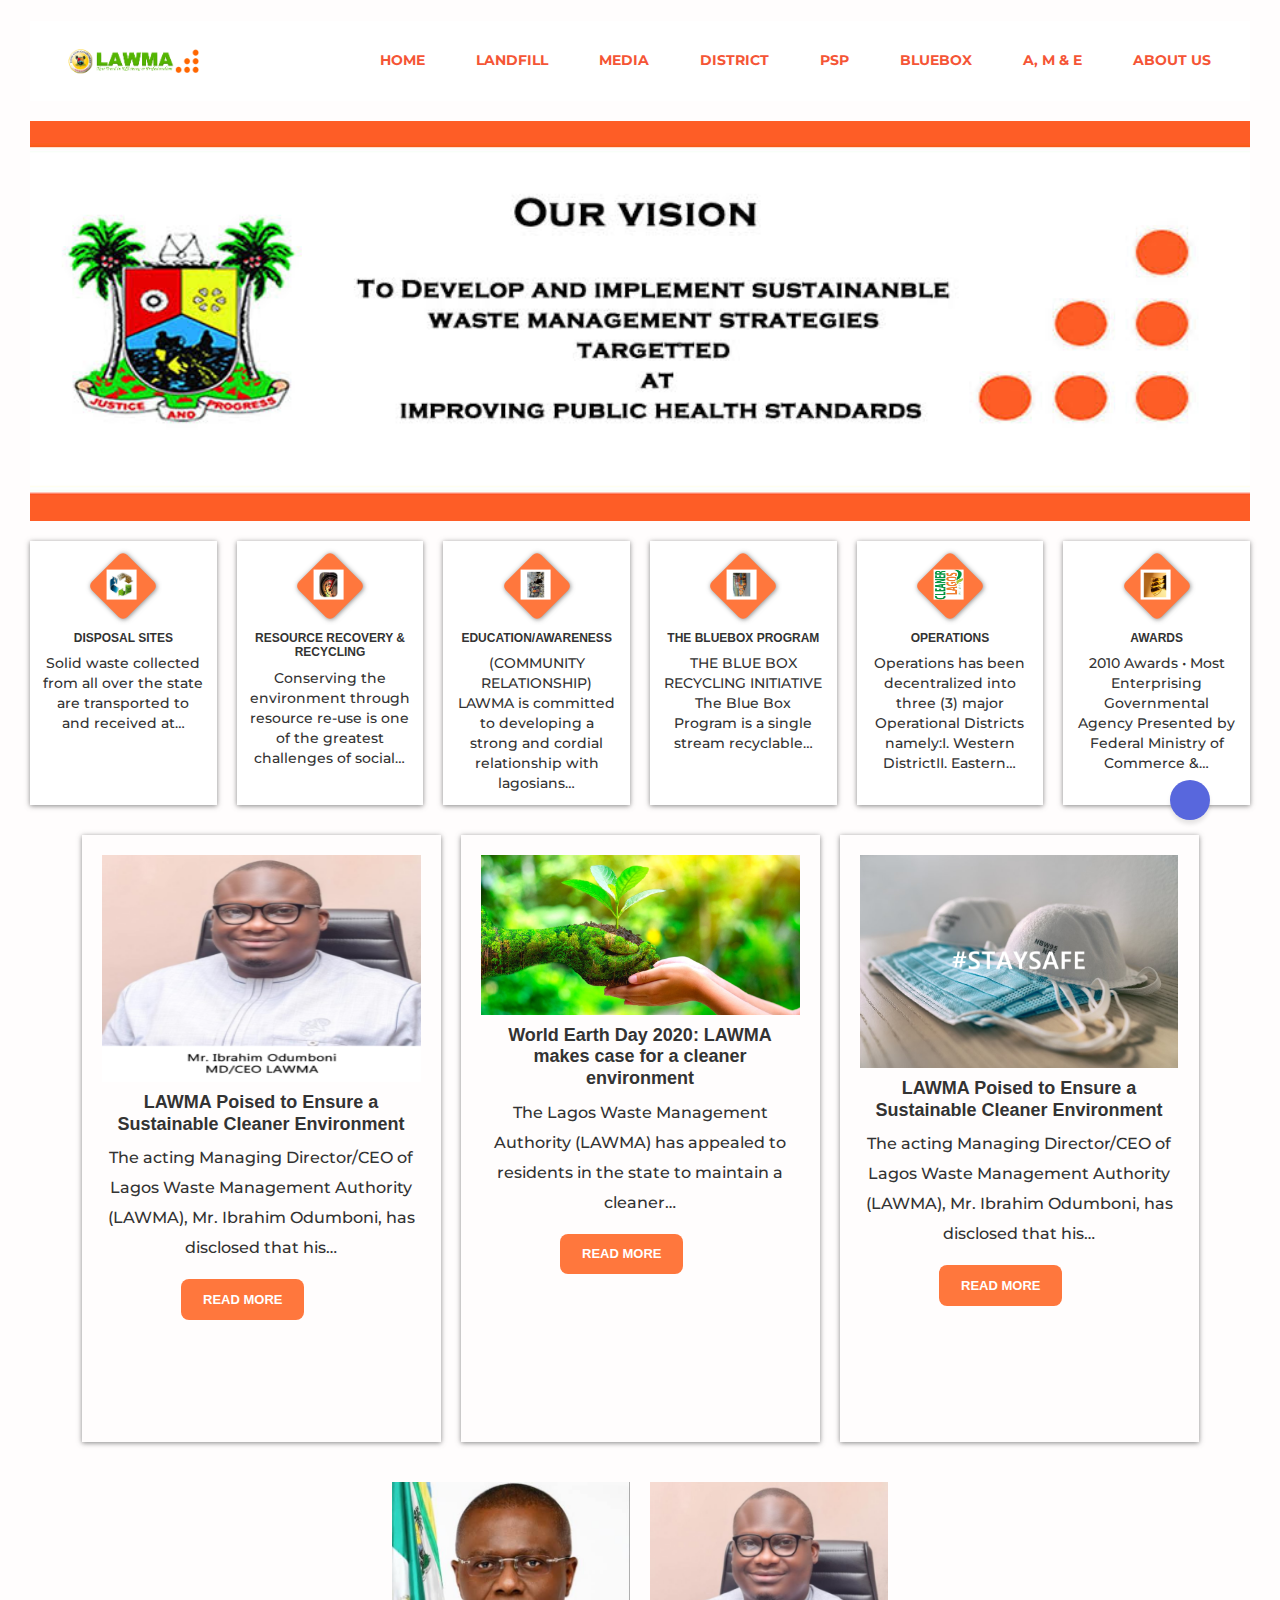
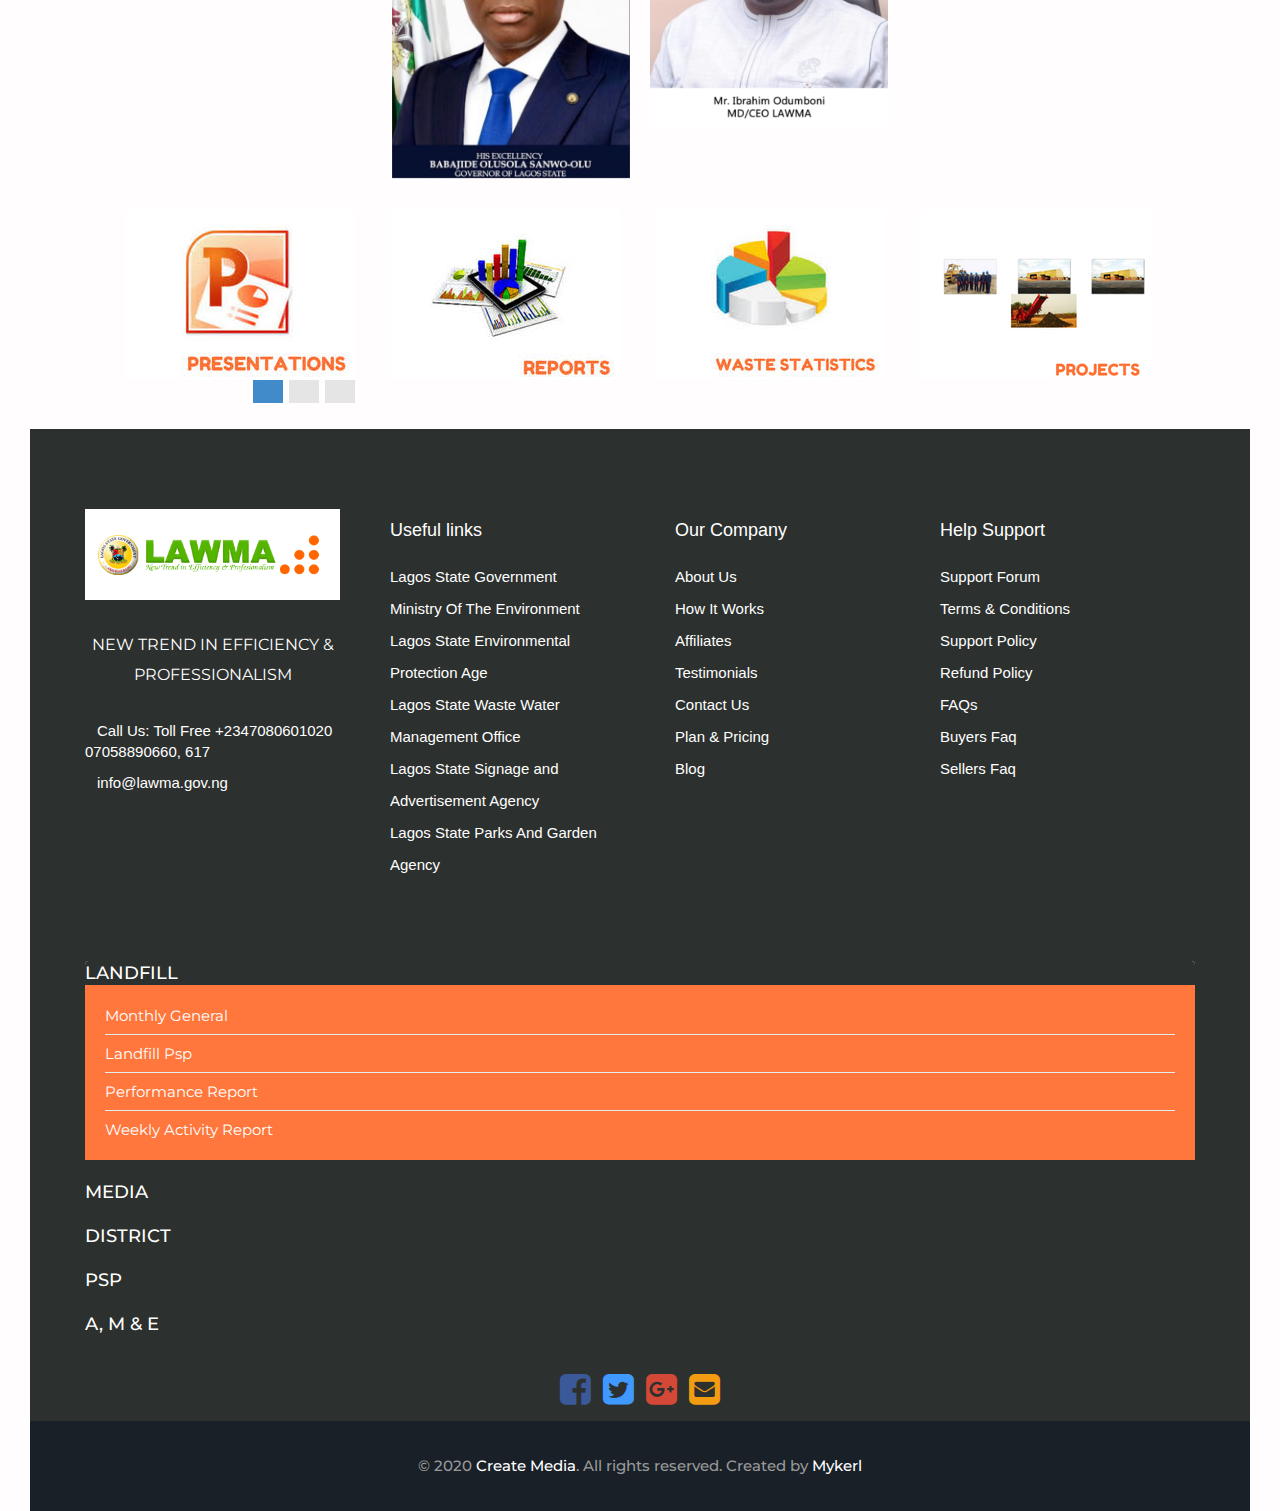
<file: index.html>
<!DOCTYPE html>
<html lang="en">
<head>
  <meta charset="UTF-8">
  <meta name="viewport" content="width=device-width, initial-scale=1.0">
  <title>LAWMA</title>
  <link href="https://fonts.googleapis.com/css2?family=Montserrat:wght@400;500&display=swap" rel="stylesheet">  
  <link href="https://stackpath.bootstrapcdn.com/font-awesome/4.7.0/css/font-awesome.min.css" rel="stylesheet" integrity="sha384-wvfXpqpZZVQGK6TAh5PVlGOfQNHSoD2xbE+QkPxCAFlNEevoEH3Sl0sibVcOQVnN" crossorigin="anonymous">
  <link rel="stylesheet" href="https://stackpath.bootstrapcdn.com/bootstrap/4.3.1/css/bootstrap.min.css" integrity="sha384-ggOyR0iXCbMQv3Xipma34MD+dH/1fQ784/j6cY/iJTQUOhcWr7x9JvoRxT2MZw1T" crossorigin="anonymous">
  <link rel="stylesheet" href="style.css">
  <script src="script.js" defer></script>
</head>
<body>
  <div class="wrapper">
    <nav class="navbar navbar-expand-md navbar-dark bg-light">
      <div class="container-fluid">
        <a class="navbar-brand" href="#">
        <div class="logo">  <img class="logo horizontal-logo" src="img/logo.png" alt="forecastr logo"></div>
          </a>
        <button class="navbar-toggler" type="button" data-toggle="collapse" data-target="#navbarSupportedContent" aria-controls="navbarSupportedContent" aria-expanded="false" aria-label="Toggle navigation">
          <span class="navbar-toggler-icon"></span>
        </button>
        <div class="collapse navbar-collapse" id="navbarSupportedContent">
          <ul class="navbar-nav ml-auto">
            
            <li class="nav-item dropdown">
              <a class="nav-link dropdown-toggle" href="index.html" id="navbarDropdown2" role="button" data-toggle="dropdown" aria-haspopup="true" aria-expanded="false" >
              HOME
              </a>
              
            </li>

            <li class="nav-item dropdown">
              <a class="nav-link dropdown-toggle" href="#" id="navbarDropdown2" role="button" data-toggle="dropdown" aria-haspopup="true" aria-expanded="false" >
              LANDFILL
              </a>
              <div class="dropdown-menu" aria-labelledby="navbarDropdown2" >
                <a class="dropdown-item" href="#" >MONTHLY GENERAL</a>
                <a class="dropdown-item" href="#">LANDFILL PSP</a>
                <div class="dropdown-divider"></div>
                <a class="dropdown-item" href="#">PERFORMANCE REPORT</a>
                <a class="dropdown-item" href="#">WEEKLY ACTIVITY REPORT</a>
              </div>
            </li>

            <li class="nav-item dropdown">
              <a class="nav-link dropdown-toggle" href="#" id="navbarDropdown2" role="button" data-toggle="dropdown" aria-haspopup="true" aria-expanded="false" >
              MEDIA
              </a>
              <div class="dropdown-menu" aria-labelledby="navbarDropdown2"  >
                <a class="dropdown-item" href="#" >PHOTO GALLERY</a>
                <div class="dropdown-divider"></div>
                <a class="dropdown-item" href="#">NEWS AND EVENTS</a>
                <div class="dropdown-divider"></div>
                <a class="dropdown-item" href="#">PRESS RELEASE</a>
                <div class="dropdown-divider"></div>
                <a class="dropdown-item" href="#">ARCHIVES</a>
                <div class="dropdown-divider"></div>
                <a class="dropdown-item" href="#">BLOG</a>
              </div>
            </li>

            <li class="nav-item dropdown">
              <a class="nav-link dropdown-toggle" href="#" id="navbarDropdown2" role="button" data-toggle="dropdown" aria-haspopup="true" aria-expanded="false" >
              DISTRICT
              </a>
              <div class="dropdown-menu" aria-labelledby="navbarDropdown2" >
                <a class="dropdown-item" href="#" >CENTRAL</a>
                <a class="dropdown-item" href="#">EASTERN</a>
                <a class="dropdown-item" href="#">EASTERN</a>
                <div class="dropdown-divider"></div>
                
              </div>
            </li>

            <li class="nav-item dropdown">
              <a class="nav-link dropdown-toggle" href="#" id="navbarDropdown2" role="button" data-toggle="dropdown" aria-haspopup="true" aria-expanded="false" >
              PSP
              </a>
              <div class="dropdown-menu" aria-labelledby="navbarDropdown2" >
                <a class="dropdown-item" href="#" >PSP DIRECTORY</a>
                
               
              </div>
            </li>

            <li class="nav-item dropdown">
              <a class="nav-link dropdown-toggle" href="#" id="navbarDropdown2" role="button" data-toggle="dropdown" aria-haspopup="true" aria-expanded="false" >
              BLUEBOX
              </a>
              <!-- <div class="dropdown-menu" aria-labelledby="navbarDropdown2" >
                <a class="dropdown-item" href="#" >Action</a>
                <a class="dropdown-item" href="#">Another action</a>
                <div class="dropdown-divider"></div>
                <a class="dropdown-item" href="#">Something else here</a>
              </div> -->
            </li>



            <li class="nav-item dropdown">
              <a class="nav-link dropdown-toggle" href="#" id="navbarDropdown3" role="button" data-toggle="dropdown" aria-haspopup="true" aria-expanded="false">
              A, M & E
              </a>
              <div class="dropdown-menu" aria-labelledby="navbarDropdown3" >
                <a class="dropdown-item" href="#">A, M & E REPORTS</a>
                <a class="dropdown-item" href="#">WASTE OFFENCES</a>
                <div class="dropdown-divider"></div>
                <a class="dropdown-item" href="#">CONTRAVENTIONS & PENALTIES</a>
              </div> 
            </li>

            <li class="nav-item dropdown">
              <a class="nav-link dropdown-toggle" href="#" id="navbarDropdown3" role="button" data-toggle="dropdown" aria-haspopup="true" aria-expanded="false">
              ABOUT US
              </a>
              <div class="dropdown-menu" aria-labelledby="navbarDropdown3" >
                <a class="dropdown-item" href="#">CONTACT US</a>
                <a class="dropdown-item" href="#">BACKGROUND</a>
                <a class="dropdown-item" href="#">WHO WE ARE</a>
                <div class="dropdown-divider"></div>
                <a class="dropdown-item" href="#">WEBMAIL</a>
                <a class="dropdown-item" href="#">ACHIEVEMENTS & AWARDS</a>
              </div> 
            </li>
            
          </ul>
        </div>
      </div>
    </nav>

<section class="top-container">
  <header class="showCase">
    <img src="img/1.jpeg" alt="" class="slideshow-img">
    <img src="img/2.png" alt="" class="slideshow-img">
    <img src="img/3.jpg" alt="" class="slideshow-img">
    <!-- <img src="img/images.jfif" alt="" class="slideshow-img"> -->
  </header>

</section>

<section class="boxes">
  
  <div class="box">
    <div class="icon"><img class="icon-pic" src="img/icon1.png" alt=""></div>
      <h5>DISPOSAL SITES</h5>
      <p id="text">Solid waste collected from all over the state are transported to and received at…</p>
  </div>

  <div class="box">
    <div class="icon"><img class="icon-pic" src="img/icon2.png" alt=""></div>
      <h5>RESOURCE RECOVERY & RECYCLING</h5>
      <p id="text">Conserving the environment through resource re-use is one of the greatest challenges of social…</p>
  </div>

  <div class="box">
    <div class="icon"><img class="icon-pic" src="img/icon3.png" alt=""></div>
      <h5>EDUCATION/AWARENESS</h5>
      <p id="text">(COMMUNITY RELATIONSHIP) LAWMA is committed to developing a strong and cordial relationship with lagosians…</p>
  </div>

  <div class="box">
    <div class="icon"><img class="icon-pic" src="img/icon4.png" alt=""></div>
      <h5>THE BLUEBOX PROGRAM</h5>
      <p id="text">THE BLUE BOX RECYCLING INITIATIVE The Blue Box Program is a single stream recyclable…</p>
  </div>

  <div class="box">
    <div class="icon"><img class="icon-pic" src="img/icon5.png" alt=""></div>
      <h5>OPERATIONS</h5>
      <p id="text">Operations has been decentralized into three (3) major Operational Districts namely:I. Western DistrictII. Eastern…</p>
  </div>

  <div class="box">
    <div class="icon"><img class="icon-pic" src="img/icon6.png" alt=""></div>
      <h5>AWARDS</h5>
      <p id="text">2010 Awards • Most Enterprising Governmental Agency Presented by Federal Ministry of Commerce &…</p>
  </div>

  
</section>



<section class="portfolio">
  <div class="port">
    <img class="sec" src="img/ceo.png" alt="" >
    <h5 class="ph">LAWMA Poised to Ensure a Sustainable Cleaner Environment</h5>
    <p id="pt">The acting Managing Director/CEO of Lagos Waste Management Authority (LAWMA), Mr. Ibrahim Odumboni, has disclosed that his…</p>
    <button class="btn" >READ MORE</button>
  </div>
  <div class="port" >
    <img src="img/eco.jpg" alt="" >
    <h5 class="ph">World Earth Day 2020: LAWMA makes case for a cleaner environment</h5>
    <p id="pt">The Lagos Waste Management Authority (LAWMA) has appealed to residents in the state to maintain a cleaner…</p>
    <button class="btn" >READ MORE</button>
  </div>
 <div class="port" > 
   <img src="img/2.png" alt="" > 
   <h5 class="ph">LAWMA Poised to Ensure a Sustainable Cleaner Environment</h5>
   <p id="pt">The acting Managing Director/CEO of Lagos Waste Management Authority (LAWMA), Mr. Ibrahim Odumboni, has disclosed that his…</p>
   <button class="btn" >READ MORE</button>
  
  </div>
  
</section>



<section class="portfolio">
  <img src="img/gov.jpeg" alt="" >
  <img src="img/ceo.png" alt="" >
  
</section>

<section class="info">
  <div class="container">
    <div class="row">
      <div class="col-lg-12">
        <div id="Carousel" class="carousel slide">
          <ol class="carousel-indicators">
            <li data-target="#Carousel" data-slide-to="0" class="active"></li>
            <li data-target="#Carousel" data-slide-to="1"></li>
            <li data-target="#Carousel" data-slide-to="2"></li>
          </ol>
          <!-- Carousel items -->
          <div class="carousel-inner">
            <div class="item active carousel-item">
              <div class="row">
                <div class="col-lg-3"><a href="#" class="thumbnail"><img src="img/images (1).jpeg" alt="Image" style="max-width:100%;"></a>
                </div>
                <div class="col-lg-3"><a href="#" class="thumbnail"><img src="img/images (2).jpeg" alt="Image" style="max-width:100%;"></a>
                </div>
                <div class="col-lg-3"><a href="#" class="thumbnail"><img src="img/images (3).jpeg" alt="Image" style="max-width:100%;"></a>
                </div>
                <div class="col-lg-3"><a href="#" class="thumbnail"><img src="img/4.png" alt="Image" style="max-width:100%;"></a>
                </div>
              </div>
              <!--.row-->
            </div>
            <!--.item-->
            <div class="item carousel-item">
              <div class="row">
                <div class="col-lg-3"><a href="#" class="thumbnail"><img src="img/5.png" alt="Image" style="max-width:100%;"></a>
                </div>
                <div class="col-lg-3"><a href="#" class="thumbnail"><img src="img/images (1).jpeg" alt="Image" style="max-width:100%;"></a>
                </div>
                <div class="col-lg-3"><a href="#" class="thumbnail"><img src="img/images (2).jpeg" alt="Image" style="max-width:100%;"></a>
                </div>
                <div class="col-lg-3"><a href="#" class="thumbnail"><img src="img/images (3).jpeg" alt="Image" style="max-width:100%;"></a>
                </div>
              </div>
              <!--.row-->
            </div>
            <!--.item-->
            <div class="item carousel-item">
              <div class="row">
                <div class="col-lg-3"><a href="#" class="thumbnail"><img src="img/4.png" alt="Image" style="max-width:100%;"></a>
                </div>
                <div class="col-lg-3"><a href="#" class="thumbnail"><img src="img/5.png" alt="Image" style="max-width:100%;"></a>
                </div>
                <div class="col-lg-3"><a href="#" class="thumbnail"><img src="img/images (1).jpeg" alt="Image" style="max-width:100%;"></a>
                </div>
                <div class="col-lg-3"><a href="#" class="thumbnail"><img src="img/images (2).jpeg" alt="Image" style="max-width:100%;"></a>
                </div>
              </div>
              <!--.row-->
            </div>
            <!--.item-->
          
        <!--.Carousel-->
      </div>
    </div>
  </div>
  <!--.container-->
  
</section>
<footer class="footer-area footer--light">
  <div class="footer-big">
    <!-- start .container -->
    <div class="container">
      <div class="row">
        <div class="col-md-3 col-sm-12">
          <div class="footer-widget">
            <div class="widget-about">
              <img src="img/logo.png" alt="" class="img-fluid">
              <p> NEW TREND IN EFFICIENCY & PROFESSIONALISM</p>
              <ul class="contact-details">
                <li>
                  <span class="icon-earphones"></span> Call Us:
                  <a href="+2347080601020"> Toll Free +2347080601020 07058890660, 617 </a>
                </li>
                <li>
                  <span class="icon-envelope-open"></span>
                  <a href="mailto:support@aazztech.com">info@lawma.gov.ng</a>
                </li>
              </ul>
            </div>
          </div>
          <!-- Ends: .footer-widget -->
        </div>
        <!-- end /.col-md-4 -->
        <div class="col-md-3 col-sm-4">
          <div class="footer-widget">
            <div class="footer-menu footer-menu--1">
              <h4 class="footer-widget-title">Useful links</h4>
              <ul>
                <li>
                  <a href="#">Lagos State Government</a>
                </li>
                <li>
                  <a href="#">Ministry Of The Environment</a>
                </li>
                <li>
                  <a href="#">Lagos State Environmental Protection Age</a>
                </li>
                <li>
                  <a href="#">Lagos State Waste Water Management Office</a>
                </li>
                <li>
                  <a href="#">Lagos State Signage and Advertisement Agency</a>
                </li>
                <li>
                  <a href="#">
                    Lagos State Parks And Garden Agency</a>
                </li>
              </ul>
            </div>
            <!-- end /.footer-menu -->
          </div>
          <!-- Ends: .footer-widget -->
        </div>
        <!-- end /.col-md-3 -->

        <div class="col-md-3 col-sm-4">
          <div class="footer-widget">
            <div class="footer-menu">
              <h4 class="footer-widget-title">Our Company</h4>
              <ul>
                <li>
                  <a href="#">About Us</a>
                </li>
                <li>
                  <a href="#">How It Works</a>
                </li>
                <li>
                  <a href="#">Affiliates</a>
                </li>
                <li>
                  <a href="#">Testimonials</a>
                </li>
                <li>
                  <a href="#">Contact Us</a>
                </li>
                <li>
                  <a href="#">Plan &amp; Pricing</a>
                </li>
                <li>
                  <a href="#">Blog</a>
                </li>
              </ul>
            </div>
            <!-- end /.footer-menu -->
          </div>
          <!-- Ends: .footer-widget -->
        </div>
        <!-- end /.col-lg-3 -->

        <div class="col-md-3 col-sm-4">
          <div class="footer-widget">
            <div class="footer-menu no-padding">
              <h4 class="footer-widget-title">Help Support</h4>
              <ul>
                <li>
                  <a href="#">Support Forum</a>
                </li>
                <li>
                  <a href="#">Terms &amp; Conditions</a>
                </li>
                <li>
                  <a href="#">Support Policy</a>
                </li>
                <li>
                  <a href="#">Refund Policy</a>
                </li>
                <li>
                  <a href="#">FAQs</a>
                </li>
                <li>
                  <a href="#">Buyers Faq</a>
                </li>
                <li>
                  <a href="#">Sellers Faq</a>
                </li>
              </ul>
            </div>
            <!-- end /.footer-menu -->
          </div>
          <!-- Ends: .footer-widget -->
        </div>
        <!-- Ends: .col-lg-3 -->

      </div>
      <!-- end /.row -->
    </div>
    <!-- end /.container -->
  </div>
  <!-- end /.footer-big -->

  <!-- <link rel="stylesheet" href="https://maxcdn.bootstrapcdn.com/font-awesome/4.4.0/css/font-awesome.min.css">  -->

  <div class="container">
    <div class="accordion" id="accordionExample">
    <div class="card">
      <div class="card-head" id="headingOne">
        <h2 class="mb-0" data-toggle="collapse" data-target="#collapseOne" aria-expanded="true" aria-controls="collapseOne">
            LANDFILL
        </h2>
      </div>
  
      <div id="collapseOne" class="collapse show" aria-labelledby="headingOne" data-parent="#accordionExample">
        <div class="card-body">
          <ul>
            <li ><a class="link" href="">Monthly General</a></li>
            <div class="dropdown-divider"></div>
            <li><a class="link" href="">Landfill Psp </a> </li>
            <div class="dropdown-divider"></div>
            <li><a class="link" href="">Performance Report </a></li>
            <div class="dropdown-divider"></div>
            <li><a class="link" href="">Weekly Activity Report</a></li>


          </ul>
        </div>
      </div>
    </div>
    <div class="card">
      <div class="card-head" id="headingTwo">
        <h2 class="mb-0 collapsed" data-toggle="collapse" data-target="#collapseTwo" aria-expanded="false" aria-controls="collapseTwo">
            MEDIA
        </h2>
      </div>
      <div id="collapseTwo" class="collapse" aria-labelledby="headingTwo" data-parent="#accordionExample">
        <div class="card-body">
          <ul>
            <li ><a class="link" href="">Photo Gallery</a></li>
            <div class="dropdown-divider"></div>
            <li><a class="link" href="">News and Events </a> </li>
            <div class="dropdown-divider"></div>
            <li><a class="link" href="">Press Release </a></li>
            <div class="dropdown-divider"></div>
            <li><a class="link" href="">Archives</a></li>
            <div class="dropdown-divider"></div>
            <li><a class="link" href="">Blog</a></li>


          </ul>
        </div>
      </div>
    </div>
    <div class="card">
      <div class="card-head" id="headingThree">
        <h2 class="mb-0 collapsed" data-toggle="collapse" data-target="#collapseThree" aria-expanded="false" aria-controls="collapseThree">
            DISTRICT
        </h2>
      </div>
      <div id="collapseThree" class="collapse" aria-labelledby="headingThree" data-parent="#accordionExample">
        <div class="card-body">
          <ul>
            <li ><a class="link" href="">Central</a></li>
            <div class="dropdown-divider"></div>
            <li><a class="link" href="">Eastern </a> </li>
            <div class="dropdown-divider"></div>
            <li><a class="link" href="">Western </a></li>
           


          </ul>
        </div>
      </div>
    </div>

    <div class="card">
      <div class="card-head" id="headingFour">
        <h2 class="mb-0 collapsed" data-toggle="collapse" data-target="#collapseFour" aria-expanded="false" aria-controls="collapseFour">
            PSP
        </h2>
      </div>
      <div id="collapseFour" class="collapse" aria-labelledby="headingFour" data-parent="#accordionExample">
        <div class="card-body">
          <ul>
            <li ><a class="link" href="">PSP Directory</a></li>
            <div class="dropdown-divider"></div>
            


          </ul>
        </div>
      </div>
    </div>

    <div class="card">
      <div class="card-head" id="headingFive">
        <h2 class="mb-0 collapsed" data-toggle="collapse" data-target="#collapseFive" aria-expanded="false" aria-controls="collapseFive">
            A, M & E
        </h2>
      </div>
      <div id="collapseFive" class="collapse" aria-labelledby="headingFive" data-parent="#accordionExample">
        <div class="card-body">
          <ul>
            <li ><a class="link" href="">A, M & E Reports</a></li>
            <div class="dropdown-divider"></div>
            <li><a class="link" href="">Waste Offences</a> </li>
            <div class="dropdown-divider"></div>
            <li><a class="link" href="">Contraventions and penalties </a></li>
            


          </ul>
        </div>
      </div>
    </div>
  </div>
  </div>

  <section id="lab_social_icon_footer">
    <!-- Include Font Awesome Stylesheet in Header -->
    
    <div class="container">
            <div class="text-center center-block">
                    <a href="https://www.facebook.com/bootsnipp"><i id="social-fb" class="fa fa-facebook-square fa-3x social"></i></a>
                  <a href="https://twitter.com/bootsnipp"><i id="social-tw" class="fa fa-twitter-square fa-3x social"></i></a>
                  <a href="https://plus.google.com/+Bootsnipp-page"><i id="social-gp" class="fa fa-google-plus-square fa-3x social"></i></a>
                  <a href="mailto:#"><i id="social-em" class="fa fa-envelope-square fa-3x social"></i></a>
        </div>
    </div>
    </section>

  <div class="mini-footer">
    <div class="container">
      <div class="row">
        <div class="col-md-12">
          <div class="copyright-text">
            <p>© 2020
              <a href="#">Create Media</a>. All rights reserved. Created by
              <a href="#">Mykerl</a>
            </p>
          </div>

          <div class="go_top">
            <span class="icon-arrow-up"></span>
          </div>
        </div>
      </div>
    </div>
  </div>
</footer>


  </div>
  <script src="https://code.jquery.com/jquery-3.3.1.slim.min.js" integrity="sha384-q8i/X+965DzO0rT7abK41JStQIAqVgRVzpbzo5smXKp4YfRvH+8abtTE1Pi6jizo" crossorigin="anonymous"></script>
<script src="https://cdnjs.cloudflare.com/ajax/libs/popper.js/1.14.7/umd/popper.min.js" integrity="sha384-UO2eT0CpHqdSJQ6hJty5KVphtPhzWj9WO1clHTMGa3JDZwrnQq4sF86dIHNDz0W1" crossorigin="anonymous"></script>
<script src="https://stackpath.bootstrapcdn.com/bootstrap/4.3.1/js/bootstrap.min.js" integrity="sha384-JjSmVgyd0p3pXB1rRibZUAYoIIy6OrQ6VrjIEaFf/nJGzIxFDsf4x0xIM+B07jRM" crossorigin="anonymous"></script>
</body>
</html>
</file>
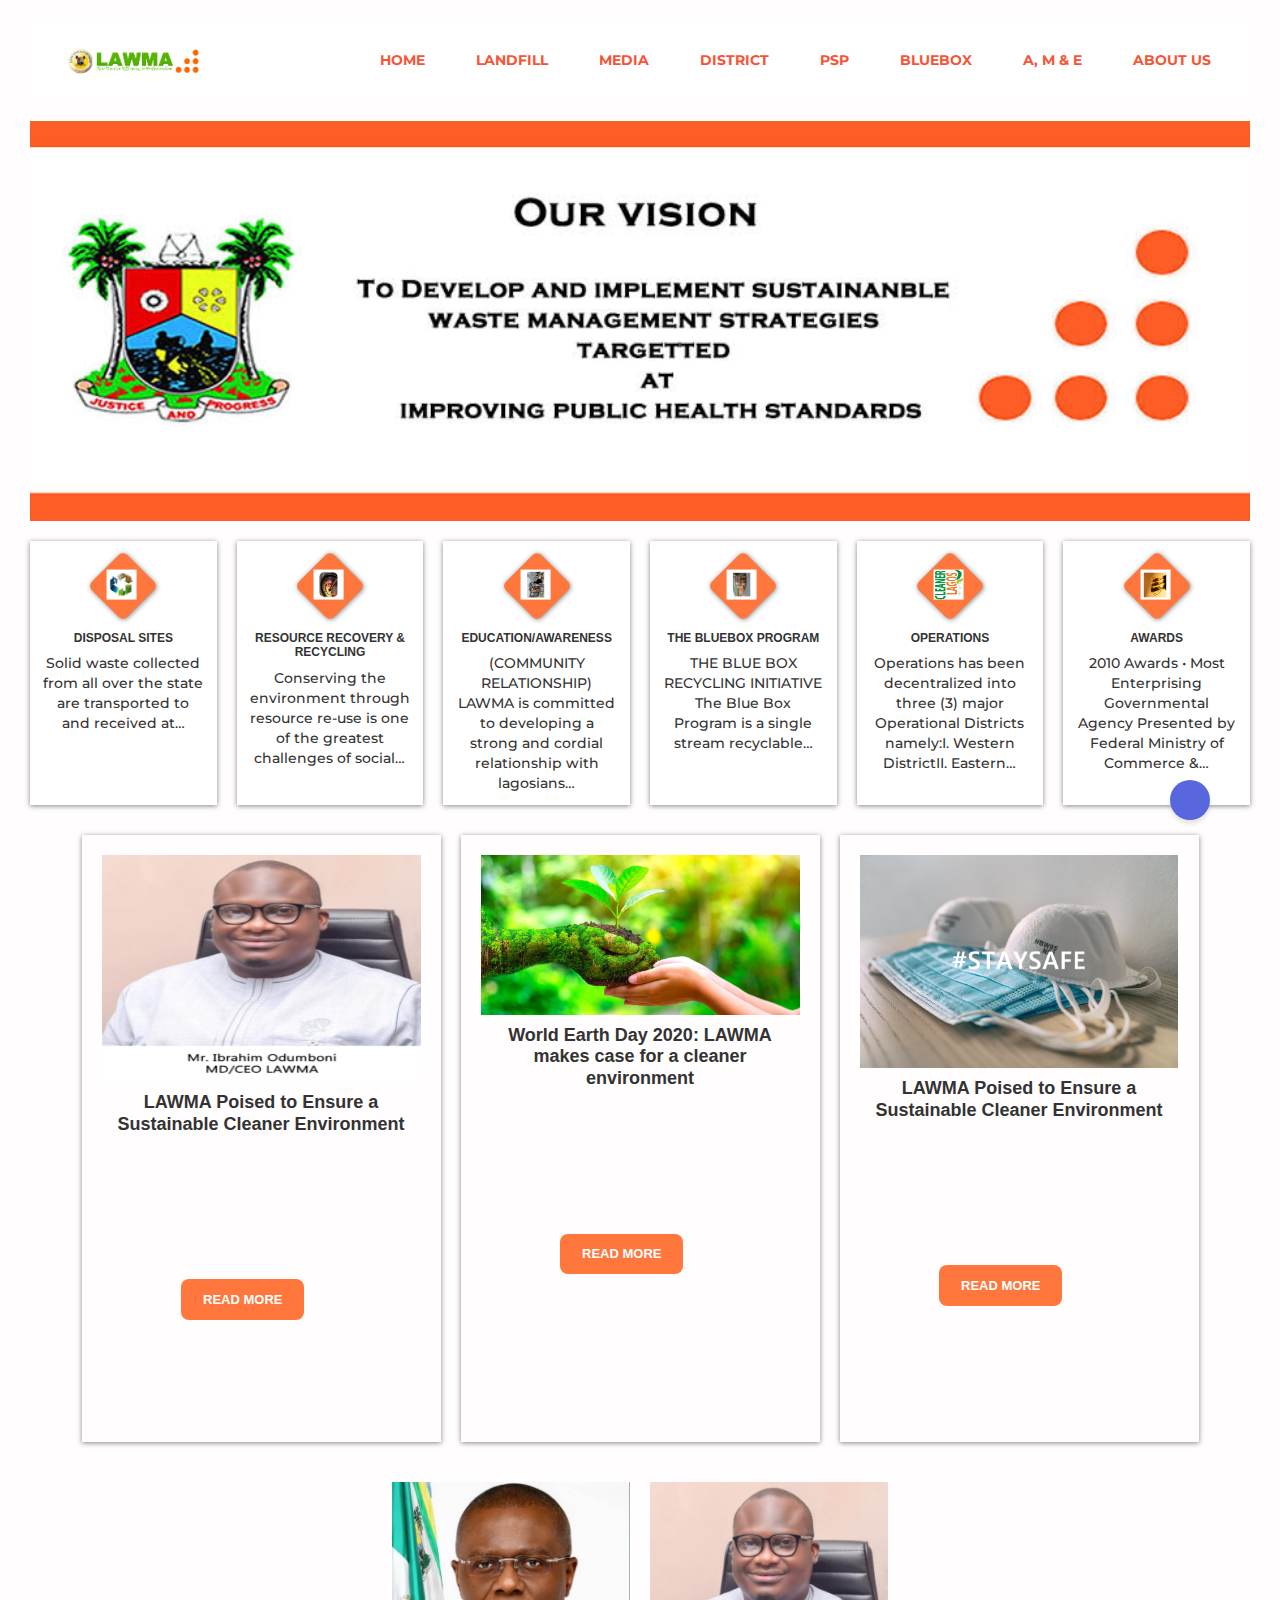
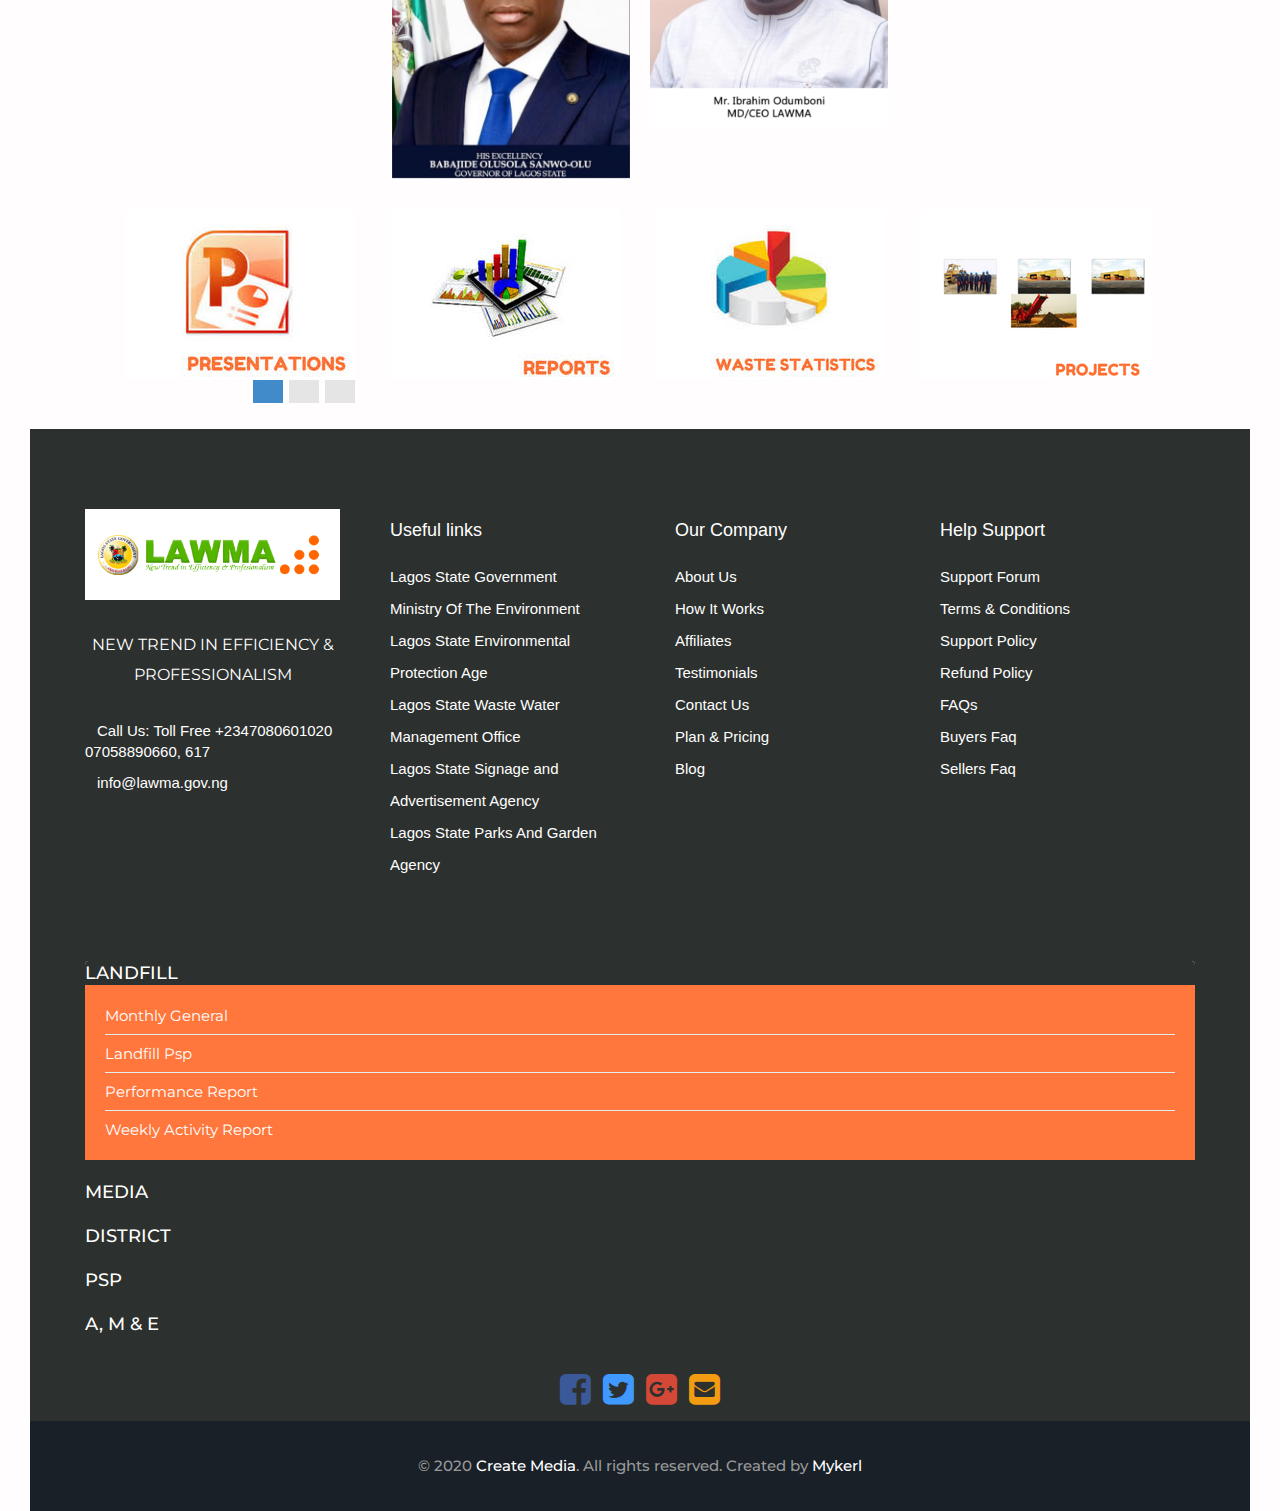
<file: project1/index.html>
<!DOCTYPE html>
<html lang="en">
<head>
  <meta charset="UTF-8">
  <meta name="viewport" content="width=device-width, initial-scale=1.0">
  <title>LAWMA</title>
  <link href="https://fonts.googleapis.com/css2?family=Montserrat:wght@400;500&display=swap" rel="stylesheet">  
  <link href="https://stackpath.bootstrapcdn.com/font-awesome/4.7.0/css/font-awesome.min.css" rel="stylesheet" integrity="sha384-wvfXpqpZZVQGK6TAh5PVlGOfQNHSoD2xbE+QkPxCAFlNEevoEH3Sl0sibVcOQVnN" crossorigin="anonymous">
  <link rel="stylesheet" href="https://stackpath.bootstrapcdn.com/bootstrap/4.3.1/css/bootstrap.min.css" integrity="sha384-ggOyR0iXCbMQv3Xipma34MD+dH/1fQ784/j6cY/iJTQUOhcWr7x9JvoRxT2MZw1T" crossorigin="anonymous">
  <link rel="stylesheet" href="style.css">
  <script src="script.js" defer></script>
</head>
<body>
  <div class="wrapper">
    <nav class="navbar navbar-expand-md navbar-dark bg-light">
      <div class="container-fluid">
        <a class="navbar-brand" href="#">
        <div class="logo">  <img class="logo horizontal-logo" src="img/logo.png" alt="forecastr logo"></div>
          </a>
        <button class="navbar-toggler" type="button" data-toggle="collapse" data-target="#navbarSupportedContent" aria-controls="navbarSupportedContent" aria-expanded="false" aria-label="Toggle navigation">
          <span class="navbar-toggler-icon"></span>
        </button>
        <div class="collapse navbar-collapse" id="navbarSupportedContent">
          <ul class="navbar-nav ml-auto">
            
            <li class="nav-item dropdown">
              <a class="nav-link dropdown-toggle" href="index.html" id="navbarDropdown2" role="button" data-toggle="dropdown" aria-haspopup="true" aria-expanded="false" >
              HOME
              </a>
              
            </li>

            <li class="nav-item dropdown">
              <a class="nav-link dropdown-toggle" href="#" id="navbarDropdown2" role="button" data-toggle="dropdown" aria-haspopup="true" aria-expanded="false" >
              LANDFILL
              </a>
              <div class="dropdown-menu" aria-labelledby="navbarDropdown2" >
                <a class="dropdown-item" href="#" >MONTHLY GENERAL</a>
                <a class="dropdown-item" href="#">LANDFILL PSP</a>
                <div class="dropdown-divider"></div>
                <a class="dropdown-item" href="#">PERFORMANCE REPORT</a>
                <a class="dropdown-item" href="#">WEEKLY ACTIVITY REPORT</a>
              </div>
            </li>

            <li class="nav-item dropdown">
              <a class="nav-link dropdown-toggle" href="#" id="navbarDropdown2" role="button" data-toggle="dropdown" aria-haspopup="true" aria-expanded="false" >
              MEDIA
              </a>
              <div class="dropdown-menu" aria-labelledby="navbarDropdown2"  >
                <a class="dropdown-item" href="#" >PHOTO GALLERY</a>
                <div class="dropdown-divider"></div>
                <a class="dropdown-item" href="#">NEWS AND EVENTS</a>
                <div class="dropdown-divider"></div>
                <a class="dropdown-item" href="#">PRESS RELEASE</a>
                <div class="dropdown-divider"></div>
                <a class="dropdown-item" href="#">ARCHIVES</a>
                <div class="dropdown-divider"></div>
                <a class="dropdown-item" href="#">BLOG</a>
              </div>
            </li>

            <li class="nav-item dropdown">
              <a class="nav-link dropdown-toggle" href="#" id="navbarDropdown2" role="button" data-toggle="dropdown" aria-haspopup="true" aria-expanded="false" >
              DISTRICT
              </a>
              <div class="dropdown-menu" aria-labelledby="navbarDropdown2" >
                <a class="dropdown-item" href="#" >CENTRAL</a>
                <a class="dropdown-item" href="#">EASTERN</a>
                <a class="dropdown-item" href="#">EASTERN</a>
                <div class="dropdown-divider"></div>
                
              </div>
            </li>

            <li class="nav-item dropdown">
              <a class="nav-link dropdown-toggle" href="#" id="navbarDropdown2" role="button" data-toggle="dropdown" aria-haspopup="true" aria-expanded="false" >
              PSP
              </a>
              <div class="dropdown-menu" aria-labelledby="navbarDropdown2" >
                <a class="dropdown-item" href="#" >PSP DIRECTORY</a>
                
               
              </div>
            </li>

            <li class="nav-item dropdown">
              <a class="nav-link dropdown-toggle" href="#" id="navbarDropdown2" role="button" data-toggle="dropdown" aria-haspopup="true" aria-expanded="false" >
              BLUEBOX
              </a>
              <!-- <div class="dropdown-menu" aria-labelledby="navbarDropdown2" >
                <a class="dropdown-item" href="#" >Action</a>
                <a class="dropdown-item" href="#">Another action</a>
                <div class="dropdown-divider"></div>
                <a class="dropdown-item" href="#">Something else here</a>
              </div> -->
            </li>



            <li class="nav-item dropdown">
              <a class="nav-link dropdown-toggle" href="#" id="navbarDropdown3" role="button" data-toggle="dropdown" aria-haspopup="true" aria-expanded="false">
              A, M & E
              </a>
              <div class="dropdown-menu" aria-labelledby="navbarDropdown3" >
                <a class="dropdown-item" href="#">A, M & E REPORTS</a>
                <a class="dropdown-item" href="#">WASTE OFFENCES</a>
                <div class="dropdown-divider"></div>
                <a class="dropdown-item" href="#">CONTRAVENTIONS & PENALTIES</a>
              </div> 
            </li>

            <li class="nav-item dropdown">
              <a class="nav-link dropdown-toggle" href="#" id="navbarDropdown3" role="button" data-toggle="dropdown" aria-haspopup="true" aria-expanded="false">
              ABOUT US
              </a>
              <div class="dropdown-menu" aria-labelledby="navbarDropdown3" >
                <a class="dropdown-item" href="#">CONTACT US</a>
                <a class="dropdown-item" href="#">BACKGROUND</a>
                <a class="dropdown-item" href="#">WHO WE ARE</a>
                <div class="dropdown-divider"></div>
                <a class="dropdown-item" href="#">WEBMAIL</a>
                <a class="dropdown-item" href="#">ACHIEVEMENTS & AWARDS</a>
              </div> 
            </li>
            
          </ul>
        </div>
      </div>
    </nav>

<section class="top-container">
  <header class="showCase">
    <img src="img/1.jpeg" alt="" class="slideshow-img">
    <img src="img/2.png" alt="" class="slideshow-img">
    <img src="img/3.jpg" alt="" class="slideshow-img">
    <!-- <img src="img/images.jfif" alt="" class="slideshow-img"> -->
  </header>

</section>

<section class="boxes">
  
  <div class="box">
    <div class="icon"><img class="icon-pic" src="img/icon1.png" alt=""></div>
      <h5>DISPOSAL SITES</h5>
      <p id="text">Solid waste collected from all over the state are transported to and received at…</p>
  </div>

  <div class="box">
    <div class="icon"><img class="icon-pic" src="img/icon2.png" alt=""></div>
      <h5>RESOURCE RECOVERY & RECYCLING</h5>
      <p id="text">Conserving the environment through resource re-use is one of the greatest challenges of social…</p>
  </div>

  <div class="box">
    <div class="icon"><img class="icon-pic" src="img/icon3.png" alt=""></div>
      <h5>EDUCATION/AWARENESS</h5>
      <p id="text">(COMMUNITY RELATIONSHIP) LAWMA is committed to developing a strong and cordial relationship with lagosians…</p>
  </div>

  <div class="box">
    <div class="icon"><img class="icon-pic" src="img/icon4.png" alt=""></div>
      <h5>THE BLUEBOX PROGRAM</h5>
      <p id="text">THE BLUE BOX RECYCLING INITIATIVE The Blue Box Program is a single stream recyclable…</p>
  </div>

  <div class="box">
    <div class="icon"><img class="icon-pic" src="img/icon5.png" alt=""></div>
      <h5>OPERATIONS</h5>
      <p id="text">Operations has been decentralized into three (3) major Operational Districts namely:I. Western DistrictII. Eastern…</p>
  </div>

  <div class="box">
    <div class="icon"><img class="icon-pic" src="img/icon6.png" alt=""></div>
      <h5>AWARDS</h5>
      <p id="text">2010 Awards • Most Enterprising Governmental Agency Presented by Federal Ministry of Commerce &…</p>
  </div>

  
</section>



<section class="portfolio">
  <div class="port">
    <img class="sec" src="img/ceo.png" alt="" >
    <h5 class="ph">LAWMA Poised to Ensure a Sustainable Cleaner Environment</h5>
    <p class="pt">The acting Managing Director/CEO of Lagos Waste Management Authority (LAWMA), Mr. Ibrahim Odumboni, has disclosed that his…</p>
    <button class="btn" >READ MORE</button>
  </div>
  <div class="port" >
    <img src="img/eco.jpg" alt="" >
    <h5 class="ph">World Earth Day 2020: LAWMA makes case for a cleaner environment</h5>
    <p class="pt">The Lagos Waste Management Authority (LAWMA) has appealed to residents in the state to maintain a cleaner…</p>
    <button class="btn" >READ MORE</button>
  </div>
 <div class="port" > 
   <img src="img/2.png" alt="" > 
   <h5 class="ph">LAWMA Poised to Ensure a Sustainable Cleaner Environment</h5>
   <p class="pt">The acting Managing Director/CEO of Lagos Waste Management Authority (LAWMA), Mr. Ibrahim Odumboni, has disclosed that his…</p>
   <button class="btn" >READ MORE</button>
  
  </div>
  
</section>



<section class="portfolio">
  <img src="img/gov.jpeg" alt="" >
  <img src="img/ceo.png" alt="" >
  
</section>

<section class="info">
  <div class="container">
    <div class="row">
      <div class="col-lg-12">
        <div id="Carousel" class="carousel slide">
          <ol class="carousel-indicators">
            <li data-target="#Carousel" data-slide-to="0" class="active"></li>
            <li data-target="#Carousel" data-slide-to="1"></li>
            <li data-target="#Carousel" data-slide-to="2"></li>
          </ol>
          <!-- Carousel items -->
          <div class="carousel-inner">
            <div class="item active carousel-item">
              <div class="row">
                <div class="col-lg-3"><a href="#" class="thumbnail"><img src="img/images (1).jpeg" alt="Image" style="max-width:100%;"></a>
                </div>
                <div class="col-lg-3"><a href="#" class="thumbnail"><img src="img/images (2).jpeg" alt="Image" style="max-width:100%;"></a>
                </div>
                <div class="col-lg-3"><a href="#" class="thumbnail"><img src="img/images (3).jpeg" alt="Image" style="max-width:100%;"></a>
                </div>
                <div class="col-lg-3"><a href="#" class="thumbnail"><img src="img/4.png" alt="Image" style="max-width:100%;"></a>
                </div>
              </div>
              <!--.row-->
            </div>
            <!--.item-->
            <div class="item carousel-item">
              <div class="row">
                <div class="col-lg-3"><a href="#" class="thumbnail"><img src="img/5.png" alt="Image" style="max-width:100%;"></a>
                </div>
                <div class="col-lg-3"><a href="#" class="thumbnail"><img src="img/images (1).jpeg" alt="Image" style="max-width:100%;"></a>
                </div>
                <div class="col-lg-3"><a href="#" class="thumbnail"><img src="img/images (2).jpeg" alt="Image" style="max-width:100%;"></a>
                </div>
                <div class="col-lg-3"><a href="#" class="thumbnail"><img src="img/images (3).jpeg" alt="Image" style="max-width:100%;"></a>
                </div>
              </div>
              <!--.row-->
            </div>
            <!--.item-->
            <div class="item carousel-item">
              <div class="row">
                <div class="col-lg-3"><a href="#" class="thumbnail"><img src="img/4.png" alt="Image" style="max-width:100%;"></a>
                </div>
                <div class="col-lg-3"><a href="#" class="thumbnail"><img src="img/5.png" alt="Image" style="max-width:100%;"></a>
                </div>
                <div class="col-lg-3"><a href="#" class="thumbnail"><img src="img/images (1).jpeg" alt="Image" style="max-width:100%;"></a>
                </div>
                <div class="col-lg-3"><a href="#" class="thumbnail"><img src="img/images (2).jpeg" alt="Image" style="max-width:100%;"></a>
                </div>
              </div>
              <!--.row-->
            </div>
            <!--.item-->
          
        <!--.Carousel-->
      </div>
    </div>
  </div>
  <!--.container-->
  
</section>
<footer class="footer-area footer--light">
  <div class="footer-big">
    <!-- start .container -->
    <div class="container">
      <div class="row">
        <div class="col-md-3 col-sm-12">
          <div class="footer-widget">
            <div class="widget-about">
              <img src="img/logo.png" alt="" class="img-fluid">
              <p> NEW TREND IN EFFICIENCY & PROFESSIONALISM</p>
              <ul class="contact-details">
                <li>
                  <span class="icon-earphones"></span> Call Us:
                  <a href="+2347080601020"> Toll Free +2347080601020 07058890660, 617 </a>
                </li>
                <li>
                  <span class="icon-envelope-open"></span>
                  <a href="mailto:support@aazztech.com">info@lawma.gov.ng</a>
                </li>
              </ul>
            </div>
          </div>
          <!-- Ends: .footer-widget -->
        </div>
        <!-- end /.col-md-4 -->
        <div class="col-md-3 col-sm-4">
          <div class="footer-widget">
            <div class="footer-menu footer-menu--1">
              <h4 class="footer-widget-title">Useful links</h4>
              <ul>
                <li>
                  <a href="#">Lagos State Government</a>
                </li>
                <li>
                  <a href="#">Ministry Of The Environment</a>
                </li>
                <li>
                  <a href="#">Lagos State Environmental Protection Age</a>
                </li>
                <li>
                  <a href="#">Lagos State Waste Water Management Office</a>
                </li>
                <li>
                  <a href="#">Lagos State Signage and Advertisement Agency</a>
                </li>
                <li>
                  <a href="#">
                    Lagos State Parks And Garden Agency</a>
                </li>
              </ul>
            </div>
            <!-- end /.footer-menu -->
          </div>
          <!-- Ends: .footer-widget -->
        </div>
        <!-- end /.col-md-3 -->

        <div class="col-md-3 col-sm-4">
          <div class="footer-widget">
            <div class="footer-menu">
              <h4 class="footer-widget-title">Our Company</h4>
              <ul>
                <li>
                  <a href="#">About Us</a>
                </li>
                <li>
                  <a href="#">How It Works</a>
                </li>
                <li>
                  <a href="#">Affiliates</a>
                </li>
                <li>
                  <a href="#">Testimonials</a>
                </li>
                <li>
                  <a href="#">Contact Us</a>
                </li>
                <li>
                  <a href="#">Plan &amp; Pricing</a>
                </li>
                <li>
                  <a href="#">Blog</a>
                </li>
              </ul>
            </div>
            <!-- end /.footer-menu -->
          </div>
          <!-- Ends: .footer-widget -->
        </div>
        <!-- end /.col-lg-3 -->

        <div class="col-md-3 col-sm-4">
          <div class="footer-widget">
            <div class="footer-menu no-padding">
              <h4 class="footer-widget-title">Help Support</h4>
              <ul>
                <li>
                  <a href="#">Support Forum</a>
                </li>
                <li>
                  <a href="#">Terms &amp; Conditions</a>
                </li>
                <li>
                  <a href="#">Support Policy</a>
                </li>
                <li>
                  <a href="#">Refund Policy</a>
                </li>
                <li>
                  <a href="#">FAQs</a>
                </li>
                <li>
                  <a href="#">Buyers Faq</a>
                </li>
                <li>
                  <a href="#">Sellers Faq</a>
                </li>
              </ul>
            </div>
            <!-- end /.footer-menu -->
          </div>
          <!-- Ends: .footer-widget -->
        </div>
        <!-- Ends: .col-lg-3 -->

      </div>
      <!-- end /.row -->
    </div>
    <!-- end /.container -->
  </div>
  <!-- end /.footer-big -->

  <!-- <link rel="stylesheet" href="https://maxcdn.bootstrapcdn.com/font-awesome/4.4.0/css/font-awesome.min.css">  -->

  <div class="container">
    <div class="accordion" id="accordionExample">
    <div class="card">
      <div class="card-head" id="headingOne">
        <h2 class="mb-0" data-toggle="collapse" data-target="#collapseOne" aria-expanded="true" aria-controls="collapseOne">
            LANDFILL
        </h2>
      </div>
  
      <div id="collapseOne" class="collapse show" aria-labelledby="headingOne" data-parent="#accordionExample">
        <div class="card-body">
          <ul>
            <li ><a class="link" href="">Monthly General</a></li>
            <div class="dropdown-divider"></div>
            <li><a class="link" href="">Landfill Psp </a> </li>
            <div class="dropdown-divider"></div>
            <li><a class="link" href="">Performance Report </a></li>
            <div class="dropdown-divider"></div>
            <li><a class="link" href="">Weekly Activity Report</a></li>


          </ul>
        </div>
      </div>
    </div>
    <div class="card">
      <div class="card-head" id="headingTwo">
        <h2 class="mb-0 collapsed" data-toggle="collapse" data-target="#collapseTwo" aria-expanded="false" aria-controls="collapseTwo">
            MEDIA
        </h2>
      </div>
      <div id="collapseTwo" class="collapse" aria-labelledby="headingTwo" data-parent="#accordionExample">
        <div class="card-body">
          <ul>
            <li ><a class="link" href="">Photo Gallery</a></li>
            <div class="dropdown-divider"></div>
            <li><a class="link" href="">News and Events </a> </li>
            <div class="dropdown-divider"></div>
            <li><a class="link" href="">Press Release </a></li>
            <div class="dropdown-divider"></div>
            <li><a class="link" href="">Archives</a></li>
            <div class="dropdown-divider"></div>
            <li><a class="link" href="">Blog</a></li>


          </ul>
        </div>
      </div>
    </div>
    <div class="card">
      <div class="card-head" id="headingThree">
        <h2 class="mb-0 collapsed" data-toggle="collapse" data-target="#collapseThree" aria-expanded="false" aria-controls="collapseThree">
            DISTRICT
        </h2>
      </div>
      <div id="collapseThree" class="collapse" aria-labelledby="headingThree" data-parent="#accordionExample">
        <div class="card-body">
          <ul>
            <li ><a class="link" href="">Central</a></li>
            <div class="dropdown-divider"></div>
            <li><a class="link" href="">Eastern </a> </li>
            <div class="dropdown-divider"></div>
            <li><a class="link" href="">Western </a></li>
           


          </ul>
        </div>
      </div>
    </div>

    <div class="card">
      <div class="card-head" id="headingFour">
        <h2 class="mb-0 collapsed" data-toggle="collapse" data-target="#collapseFour" aria-expanded="false" aria-controls="collapseFour">
            PSP
        </h2>
      </div>
      <div id="collapseFour" class="collapse" aria-labelledby="headingFour" data-parent="#accordionExample">
        <div class="card-body">
          <ul>
            <li ><a class="link" href="">PSP Directory</a></li>
            <div class="dropdown-divider"></div>
            


          </ul>
        </div>
      </div>
    </div>

    <div class="card">
      <div class="card-head" id="headingFive">
        <h2 class="mb-0 collapsed" data-toggle="collapse" data-target="#collapseFive" aria-expanded="false" aria-controls="collapseFive">
            A, M & E
        </h2>
      </div>
      <div id="collapseFive" class="collapse" aria-labelledby="headingFive" data-parent="#accordionExample">
        <div class="card-body">
          <ul>
            <li ><a class="link" href="">A, M & E Reports</a></li>
            <div class="dropdown-divider"></div>
            <li><a class="link" href="">Waste Offences</a> </li>
            <div class="dropdown-divider"></div>
            <li><a class="link" href="">Contraventions and penalties </a></li>
            


          </ul>
        </div>
      </div>
    </div>
  </div>
  </div>

  <section id="lab_social_icon_footer">
    <!-- Include Font Awesome Stylesheet in Header -->
    
    <div class="container">
            <div class="text-center center-block">
                    <a href="https://www.facebook.com/bootsnipp"><i id="social-fb" class="fa fa-facebook-square fa-3x social"></i></a>
                  <a href="https://twitter.com/bootsnipp"><i id="social-tw" class="fa fa-twitter-square fa-3x social"></i></a>
                  <a href="https://plus.google.com/+Bootsnipp-page"><i id="social-gp" class="fa fa-google-plus-square fa-3x social"></i></a>
                  <a href="mailto:#"><i id="social-em" class="fa fa-envelope-square fa-3x social"></i></a>
        </div>
    </div>
    </section>

  <div class="mini-footer">
    <div class="container">
      <div class="row">
        <div class="col-md-12">
          <div class="copyright-text">
            <p>© 2020
              <a href="#">Create Media</a>. All rights reserved. Created by
              <a href="#">Mykerl</a>
            </p>
          </div>

          <div class="go_top">
            <span class="icon-arrow-up"></span>
          </div>
        </div>
      </div>
    </div>
  </div>
</footer>


  </div>
  <script src="https://code.jquery.com/jquery-3.3.1.slim.min.js" integrity="sha384-q8i/X+965DzO0rT7abK41JStQIAqVgRVzpbzo5smXKp4YfRvH+8abtTE1Pi6jizo" crossorigin="anonymous"></script>
<script src="https://cdnjs.cloudflare.com/ajax/libs/popper.js/1.14.7/umd/popper.min.js" integrity="sha384-UO2eT0CpHqdSJQ6hJty5KVphtPhzWj9WO1clHTMGa3JDZwrnQq4sF86dIHNDz0W1" crossorigin="anonymous"></script>
<script src="https://stackpath.bootstrapcdn.com/bootstrap/4.3.1/js/bootstrap.min.js" integrity="sha384-JjSmVgyd0p3pXB1rRibZUAYoIIy6OrQ6VrjIEaFf/nJGzIxFDsf4x0xIM+B07jRM" crossorigin="anonymous"></script>
</body>
</html>
</file>
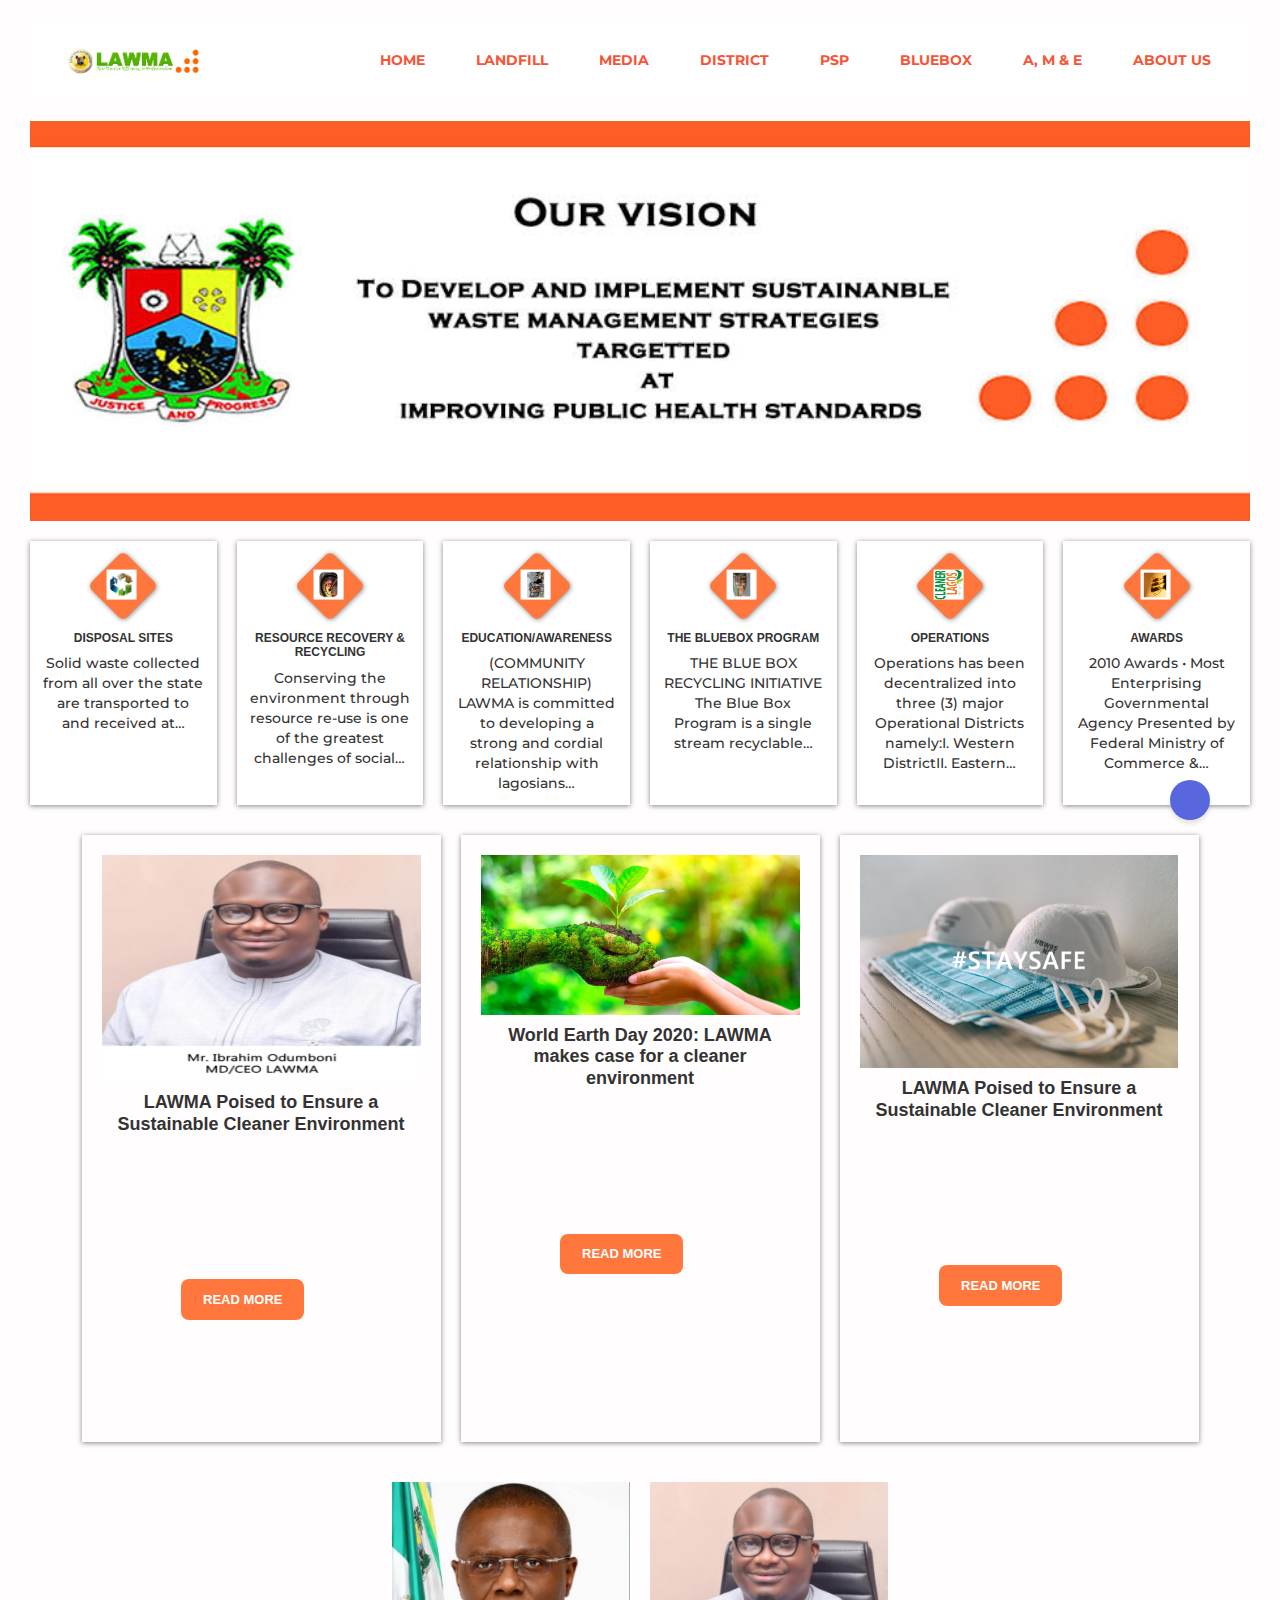
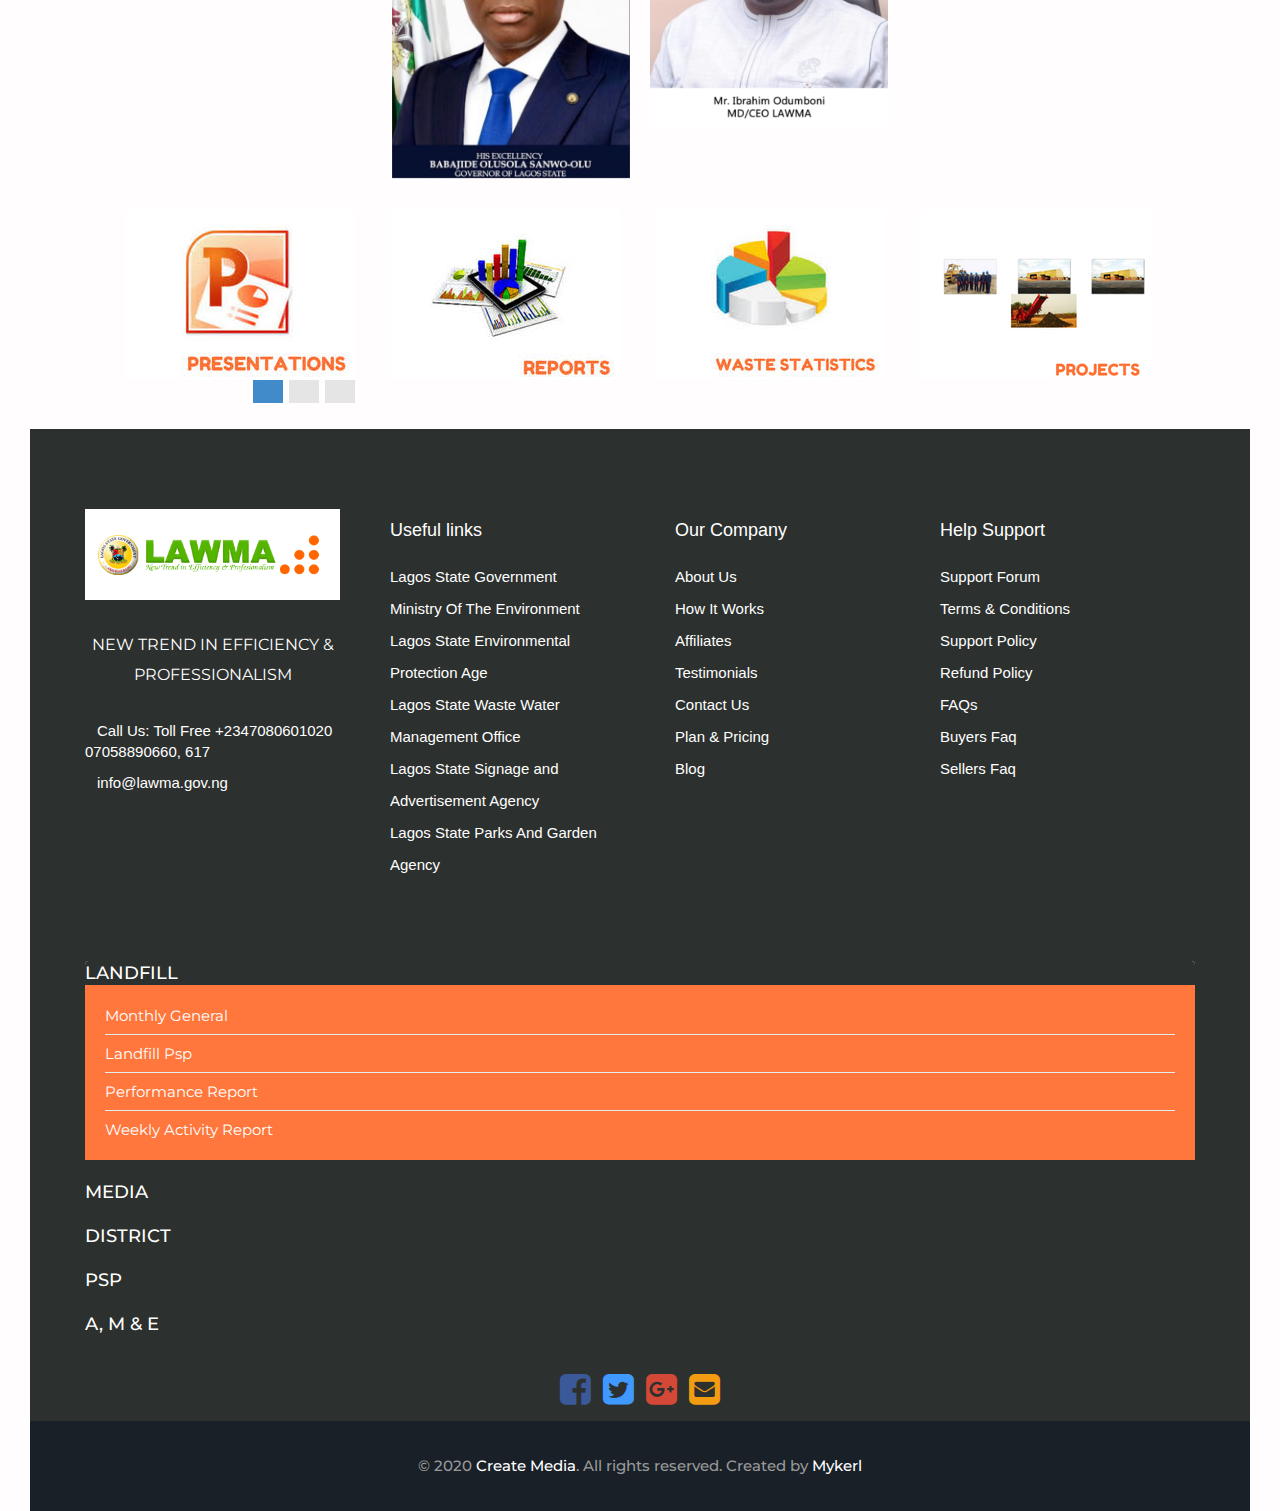
<file: .index.html>
<!DOCTYPE html>
<html lang="en">
<head>
  <meta charset="UTF-8">
  <meta name="viewport" content="width=device-width, initial-scale=1.0">
  <title>LAWMA</title>
  <link href="https://fonts.googleapis.com/css2?family=Montserrat:wght@400;500&display=swap" rel="stylesheet">  
  <link href="https://stackpath.bootstrapcdn.com/font-awesome/4.7.0/css/font-awesome.min.css" rel="stylesheet" integrity="sha384-wvfXpqpZZVQGK6TAh5PVlGOfQNHSoD2xbE+QkPxCAFlNEevoEH3Sl0sibVcOQVnN" crossorigin="anonymous">
  <link rel="stylesheet" href="https://stackpath.bootstrapcdn.com/bootstrap/4.3.1/css/bootstrap.min.css" integrity="sha384-ggOyR0iXCbMQv3Xipma34MD+dH/1fQ784/j6cY/iJTQUOhcWr7x9JvoRxT2MZw1T" crossorigin="anonymous">
  <link rel="stylesheet" href="style.css">
  <script src="script.js" defer></script>
</head>
<body>
  <div class="wrapper">
    <nav class="navbar navbar-expand-md navbar-dark bg-light">
      <div class="container-fluid">
        <a class="navbar-brand" href="#">
        <div class="logo">  <img class="logo horizontal-logo" src="img/logo.png" alt="forecastr logo"></div>
          </a>
        <button class="navbar-toggler" type="button" data-toggle="collapse" data-target="#navbarSupportedContent" aria-controls="navbarSupportedContent" aria-expanded="false" aria-label="Toggle navigation">
          <span class="navbar-toggler-icon"></span>
        </button>
        <div class="collapse navbar-collapse" id="navbarSupportedContent">
          <ul class="navbar-nav ml-auto">
            
            <li class="nav-item dropdown">
              <a class="nav-link dropdown-toggle" href="index.html" id="navbarDropdown2" role="button" data-toggle="dropdown" aria-haspopup="true" aria-expanded="false" >
              HOME
              </a>
              
            </li>

            <li class="nav-item dropdown">
              <a class="nav-link dropdown-toggle" href="#" id="navbarDropdown2" role="button" data-toggle="dropdown" aria-haspopup="true" aria-expanded="false" >
              LANDFILL
              </a>
              <div class="dropdown-menu" aria-labelledby="navbarDropdown2" >
                <a class="dropdown-item" href="#" >MONTHLY GENERAL</a>
                <a class="dropdown-item" href="#">LANDFILL PSP</a>
                <div class="dropdown-divider"></div>
                <a class="dropdown-item" href="#">PERFORMANCE REPORT</a>
                <a class="dropdown-item" href="#">WEEKLY ACTIVITY REPORT</a>
              </div>
            </li>

            <li class="nav-item dropdown">
              <a class="nav-link dropdown-toggle" href="#" id="navbarDropdown2" role="button" data-toggle="dropdown" aria-haspopup="true" aria-expanded="false" >
              MEDIA
              </a>
              <div class="dropdown-menu" aria-labelledby="navbarDropdown2"  >
                <a class="dropdown-item" href="#" >PHOTO GALLERY</a>
                <div class="dropdown-divider"></div>
                <a class="dropdown-item" href="#">NEWS AND EVENTS</a>
                <div class="dropdown-divider"></div>
                <a class="dropdown-item" href="#">PRESS RELEASE</a>
                <div class="dropdown-divider"></div>
                <a class="dropdown-item" href="#">ARCHIVES</a>
                <div class="dropdown-divider"></div>
                <a class="dropdown-item" href="#">BLOG</a>
              </div>
            </li>

            <li class="nav-item dropdown">
              <a class="nav-link dropdown-toggle" href="#" id="navbarDropdown2" role="button" data-toggle="dropdown" aria-haspopup="true" aria-expanded="false" >
              DISTRICT
              </a>
              <div class="dropdown-menu" aria-labelledby="navbarDropdown2" >
                <a class="dropdown-item" href="#" >CENTRAL</a>
                <a class="dropdown-item" href="#">EASTERN</a>
                <a class="dropdown-item" href="#">EASTERN</a>
                <div class="dropdown-divider"></div>
                
              </div>
            </li>

            <li class="nav-item dropdown">
              <a class="nav-link dropdown-toggle" href="#" id="navbarDropdown2" role="button" data-toggle="dropdown" aria-haspopup="true" aria-expanded="false" >
              PSP
              </a>
              <div class="dropdown-menu" aria-labelledby="navbarDropdown2" >
                <a class="dropdown-item" href="#" >PSP DIRECTORY</a>
                
               
              </div>
            </li>

            <li class="nav-item dropdown">
              <a class="nav-link dropdown-toggle" href="#" id="navbarDropdown2" role="button" data-toggle="dropdown" aria-haspopup="true" aria-expanded="false" >
              BLUEBOX
              </a>
              <!-- <div class="dropdown-menu" aria-labelledby="navbarDropdown2" >
                <a class="dropdown-item" href="#" >Action</a>
                <a class="dropdown-item" href="#">Another action</a>
                <div class="dropdown-divider"></div>
                <a class="dropdown-item" href="#">Something else here</a>
              </div> -->
            </li>



            <li class="nav-item dropdown">
              <a class="nav-link dropdown-toggle" href="#" id="navbarDropdown3" role="button" data-toggle="dropdown" aria-haspopup="true" aria-expanded="false">
              A, M & E
              </a>
              <div class="dropdown-menu" aria-labelledby="navbarDropdown3" >
                <a class="dropdown-item" href="#">A, M & E REPORTS</a>
                <a class="dropdown-item" href="#">WASTE OFFENCES</a>
                <div class="dropdown-divider"></div>
                <a class="dropdown-item" href="#">CONTRAVENTIONS & PENALTIES</a>
              </div> 
            </li>

            <li class="nav-item dropdown">
              <a class="nav-link dropdown-toggle" href="#" id="navbarDropdown3" role="button" data-toggle="dropdown" aria-haspopup="true" aria-expanded="false">
              ABOUT US
              </a>
              <div class="dropdown-menu" aria-labelledby="navbarDropdown3" >
                <a class="dropdown-item" href="#">CONTACT US</a>
                <a class="dropdown-item" href="#">BACKGROUND</a>
                <a class="dropdown-item" href="#">WHO WE ARE</a>
                <div class="dropdown-divider"></div>
                <a class="dropdown-item" href="#">WEBMAIL</a>
                <a class="dropdown-item" href="#">ACHIEVEMENTS & AWARDS</a>
              </div> 
            </li>
            
          </ul>
        </div>
      </div>
    </nav>

<section class="top-container">
  <header class="showCase">
    <img src="img/1.jpeg" alt="" class="slideshow-img">
    <img src="img/2.png" alt="" class="slideshow-img">
    <img src="img/3.jpg" alt="" class="slideshow-img">
    <!-- <img src="img/images.jfif" alt="" class="slideshow-img"> -->
  </header>

</section>

<section class="boxes">
  
  <div class="box">
    <div class="icon"><img class="icon-pic" src="img/icon1.png" alt=""></div>
      <h5>DISPOSAL SITES</h5>
      <p id="text">Solid waste collected from all over the state are transported to and received at…</p>
  </div>

  <div class="box">
    <div class="icon"><img class="icon-pic" src="img/icon2.png" alt=""></div>
      <h5>RESOURCE RECOVERY & RECYCLING</h5>
      <p id="text">Conserving the environment through resource re-use is one of the greatest challenges of social…</p>
  </div>

  <div class="box">
    <div class="icon"><img class="icon-pic" src="img/icon3.png" alt=""></div>
      <h5>EDUCATION/AWARENESS</h5>
      <p id="text">(COMMUNITY RELATIONSHIP) LAWMA is committed to developing a strong and cordial relationship with lagosians…</p>
  </div>

  <div class="box">
    <div class="icon"><img class="icon-pic" src="img/icon4.png" alt=""></div>
      <h5>THE BLUEBOX PROGRAM</h5>
      <p id="text">THE BLUE BOX RECYCLING INITIATIVE The Blue Box Program is a single stream recyclable…</p>
  </div>

  <div class="box">
    <div class="icon"><img class="icon-pic" src="img/icon5.png" alt=""></div>
      <h5>OPERATIONS</h5>
      <p id="text">Operations has been decentralized into three (3) major Operational Districts namely:I. Western DistrictII. Eastern…</p>
  </div>

  <div class="box">
    <div class="icon"><img class="icon-pic" src="img/icon6.png" alt=""></div>
      <h5>AWARDS</h5>
      <p id="text">2010 Awards • Most Enterprising Governmental Agency Presented by Federal Ministry of Commerce &…</p>
  </div>

  
</section>



<section class="portfolio">
  <div class="port">
    <img class="sec" src="img/ceo.png" alt="" >
    <h5 class="ph">LAWMA Poised to Ensure a Sustainable Cleaner Environment</h5>
    <p class="pt">The acting Managing Director/CEO of Lagos Waste Management Authority (LAWMA), Mr. Ibrahim Odumboni, has disclosed that his…</p>
    <button class="btn" >READ MORE</button>
  </div>
  <div class="port" >
    <img src="img/eco.jpg" alt="" >
    <h5 class="ph">World Earth Day 2020: LAWMA makes case for a cleaner environment</h5>
    <p class="pt">The Lagos Waste Management Authority (LAWMA) has appealed to residents in the state to maintain a cleaner…</p>
    <button class="btn" >READ MORE</button>
  </div>
 <div class="port" > 
   <img src="img/2.png" alt="" > 
   <h5 class="ph">LAWMA Poised to Ensure a Sustainable Cleaner Environment</h5>
   <p class="pt">The acting Managing Director/CEO of Lagos Waste Management Authority (LAWMA), Mr. Ibrahim Odumboni, has disclosed that his…</p>
   <button class="btn" >READ MORE</button>
  
  </div>
  
</section>



<section class="portfolio">
  <img src="img/gov.jpeg" alt="" >
  <img src="img/ceo.png" alt="" >
  
</section>

<section class="info">
  <div class="container">
    <div class="row">
      <div class="col-lg-12">
        <div id="Carousel" class="carousel slide">
          <ol class="carousel-indicators">
            <li data-target="#Carousel" data-slide-to="0" class="active"></li>
            <li data-target="#Carousel" data-slide-to="1"></li>
            <li data-target="#Carousel" data-slide-to="2"></li>
          </ol>
          <!-- Carousel items -->
          <div class="carousel-inner">
            <div class="item active carousel-item">
              <div class="row">
                <div class="col-lg-3"><a href="#" class="thumbnail"><img src="img/images (1).jpeg" alt="Image" style="max-width:100%;"></a>
                </div>
                <div class="col-lg-3"><a href="#" class="thumbnail"><img src="img/images (2).jpeg" alt="Image" style="max-width:100%;"></a>
                </div>
                <div class="col-lg-3"><a href="#" class="thumbnail"><img src="img/images (3).jpeg" alt="Image" style="max-width:100%;"></a>
                </div>
                <div class="col-lg-3"><a href="#" class="thumbnail"><img src="img/4.png" alt="Image" style="max-width:100%;"></a>
                </div>
              </div>
              <!--.row-->
            </div>
            <!--.item-->
            <div class="item carousel-item">
              <div class="row">
                <div class="col-lg-3"><a href="#" class="thumbnail"><img src="img/5.png" alt="Image" style="max-width:100%;"></a>
                </div>
                <div class="col-lg-3"><a href="#" class="thumbnail"><img src="img/images (1).jpeg" alt="Image" style="max-width:100%;"></a>
                </div>
                <div class="col-lg-3"><a href="#" class="thumbnail"><img src="img/images (2).jpeg" alt="Image" style="max-width:100%;"></a>
                </div>
                <div class="col-lg-3"><a href="#" class="thumbnail"><img src="img/images (3).jpeg" alt="Image" style="max-width:100%;"></a>
                </div>
              </div>
              <!--.row-->
            </div>
            <!--.item-->
            <div class="item carousel-item">
              <div class="row">
                <div class="col-lg-3"><a href="#" class="thumbnail"><img src="img/4.png" alt="Image" style="max-width:100%;"></a>
                </div>
                <div class="col-lg-3"><a href="#" class="thumbnail"><img src="img/5.png" alt="Image" style="max-width:100%;"></a>
                </div>
                <div class="col-lg-3"><a href="#" class="thumbnail"><img src="img/images (1).jpeg" alt="Image" style="max-width:100%;"></a>
                </div>
                <div class="col-lg-3"><a href="#" class="thumbnail"><img src="img/images (2).jpeg" alt="Image" style="max-width:100%;"></a>
                </div>
              </div>
              <!--.row-->
            </div>
            <!--.item-->
          
        <!--.Carousel-->
      </div>
    </div>
  </div>
  <!--.container-->
  
</section>
<footer class="footer-area footer--light">
  <div class="footer-big">
    <!-- start .container -->
    <div class="container">
      <div class="row">
        <div class="col-md-3 col-sm-12">
          <div class="footer-widget">
            <div class="widget-about">
              <img src="img/logo.png" alt="" class="img-fluid">
              <p> NEW TREND IN EFFICIENCY & PROFESSIONALISM</p>
              <ul class="contact-details">
                <li>
                  <span class="icon-earphones"></span> Call Us:
                  <a href="+2347080601020"> Toll Free +2347080601020 07058890660, 617 </a>
                </li>
                <li>
                  <span class="icon-envelope-open"></span>
                  <a href="mailto:support@aazztech.com">info@lawma.gov.ng</a>
                </li>
              </ul>
            </div>
          </div>
          <!-- Ends: .footer-widget -->
        </div>
        <!-- end /.col-md-4 -->
        <div class="col-md-3 col-sm-4">
          <div class="footer-widget">
            <div class="footer-menu footer-menu--1">
              <h4 class="footer-widget-title">Useful links</h4>
              <ul>
                <li>
                  <a href="#">Lagos State Government</a>
                </li>
                <li>
                  <a href="#">Ministry Of The Environment</a>
                </li>
                <li>
                  <a href="#">Lagos State Environmental Protection Age</a>
                </li>
                <li>
                  <a href="#">Lagos State Waste Water Management Office</a>
                </li>
                <li>
                  <a href="#">Lagos State Signage and Advertisement Agency</a>
                </li>
                <li>
                  <a href="#">
                    Lagos State Parks And Garden Agency</a>
                </li>
              </ul>
            </div>
            <!-- end /.footer-menu -->
          </div>
          <!-- Ends: .footer-widget -->
        </div>
        <!-- end /.col-md-3 -->

        <div class="col-md-3 col-sm-4">
          <div class="footer-widget">
            <div class="footer-menu">
              <h4 class="footer-widget-title">Our Company</h4>
              <ul>
                <li>
                  <a href="#">About Us</a>
                </li>
                <li>
                  <a href="#">How It Works</a>
                </li>
                <li>
                  <a href="#">Affiliates</a>
                </li>
                <li>
                  <a href="#">Testimonials</a>
                </li>
                <li>
                  <a href="#">Contact Us</a>
                </li>
                <li>
                  <a href="#">Plan &amp; Pricing</a>
                </li>
                <li>
                  <a href="#">Blog</a>
                </li>
              </ul>
            </div>
            <!-- end /.footer-menu -->
          </div>
          <!-- Ends: .footer-widget -->
        </div>
        <!-- end /.col-lg-3 -->

        <div class="col-md-3 col-sm-4">
          <div class="footer-widget">
            <div class="footer-menu no-padding">
              <h4 class="footer-widget-title">Help Support</h4>
              <ul>
                <li>
                  <a href="#">Support Forum</a>
                </li>
                <li>
                  <a href="#">Terms &amp; Conditions</a>
                </li>
                <li>
                  <a href="#">Support Policy</a>
                </li>
                <li>
                  <a href="#">Refund Policy</a>
                </li>
                <li>
                  <a href="#">FAQs</a>
                </li>
                <li>
                  <a href="#">Buyers Faq</a>
                </li>
                <li>
                  <a href="#">Sellers Faq</a>
                </li>
              </ul>
            </div>
            <!-- end /.footer-menu -->
          </div>
          <!-- Ends: .footer-widget -->
        </div>
        <!-- Ends: .col-lg-3 -->

      </div>
      <!-- end /.row -->
    </div>
    <!-- end /.container -->
  </div>
  <!-- end /.footer-big -->

  <!-- <link rel="stylesheet" href="https://maxcdn.bootstrapcdn.com/font-awesome/4.4.0/css/font-awesome.min.css">  -->

  <div class="container">
    <div class="accordion" id="accordionExample">
    <div class="card">
      <div class="card-head" id="headingOne">
        <h2 class="mb-0" data-toggle="collapse" data-target="#collapseOne" aria-expanded="true" aria-controls="collapseOne">
            LANDFILL
        </h2>
      </div>
  
      <div id="collapseOne" class="collapse show" aria-labelledby="headingOne" data-parent="#accordionExample">
        <div class="card-body">
          <ul>
            <li ><a class="link" href="">Monthly General</a></li>
            <div class="dropdown-divider"></div>
            <li><a class="link" href="">Landfill Psp </a> </li>
            <div class="dropdown-divider"></div>
            <li><a class="link" href="">Performance Report </a></li>
            <div class="dropdown-divider"></div>
            <li><a class="link" href="">Weekly Activity Report</a></li>


          </ul>
        </div>
      </div>
    </div>
    <div class="card">
      <div class="card-head" id="headingTwo">
        <h2 class="mb-0 collapsed" data-toggle="collapse" data-target="#collapseTwo" aria-expanded="false" aria-controls="collapseTwo">
            MEDIA
        </h2>
      </div>
      <div id="collapseTwo" class="collapse" aria-labelledby="headingTwo" data-parent="#accordionExample">
        <div class="card-body">
          <ul>
            <li ><a class="link" href="">Photo Gallery</a></li>
            <div class="dropdown-divider"></div>
            <li><a class="link" href="">News and Events </a> </li>
            <div class="dropdown-divider"></div>
            <li><a class="link" href="">Press Release </a></li>
            <div class="dropdown-divider"></div>
            <li><a class="link" href="">Archives</a></li>
            <div class="dropdown-divider"></div>
            <li><a class="link" href="">Blog</a></li>


          </ul>
        </div>
      </div>
    </div>
    <div class="card">
      <div class="card-head" id="headingThree">
        <h2 class="mb-0 collapsed" data-toggle="collapse" data-target="#collapseThree" aria-expanded="false" aria-controls="collapseThree">
            DISTRICT
        </h2>
      </div>
      <div id="collapseThree" class="collapse" aria-labelledby="headingThree" data-parent="#accordionExample">
        <div class="card-body">
          <ul>
            <li ><a class="link" href="">Central</a></li>
            <div class="dropdown-divider"></div>
            <li><a class="link" href="">Eastern </a> </li>
            <div class="dropdown-divider"></div>
            <li><a class="link" href="">Western </a></li>
           


          </ul>
        </div>
      </div>
    </div>

    <div class="card">
      <div class="card-head" id="headingFour">
        <h2 class="mb-0 collapsed" data-toggle="collapse" data-target="#collapseFour" aria-expanded="false" aria-controls="collapseFour">
            PSP
        </h2>
      </div>
      <div id="collapseFour" class="collapse" aria-labelledby="headingFour" data-parent="#accordionExample">
        <div class="card-body">
          <ul>
            <li ><a class="link" href="">PSP Directory</a></li>
            <div class="dropdown-divider"></div>
            


          </ul>
        </div>
      </div>
    </div>

    <div class="card">
      <div class="card-head" id="headingFive">
        <h2 class="mb-0 collapsed" data-toggle="collapse" data-target="#collapseFive" aria-expanded="false" aria-controls="collapseFive">
            A, M & E
        </h2>
      </div>
      <div id="collapseFive" class="collapse" aria-labelledby="headingFive" data-parent="#accordionExample">
        <div class="card-body">
          <ul>
            <li ><a class="link" href="">A, M & E Reports</a></li>
            <div class="dropdown-divider"></div>
            <li><a class="link" href="">Waste Offences</a> </li>
            <div class="dropdown-divider"></div>
            <li><a class="link" href="">Contraventions and penalties </a></li>
            


          </ul>
        </div>
      </div>
    </div>
  </div>
  </div>

  <section id="lab_social_icon_footer">
    <!-- Include Font Awesome Stylesheet in Header -->
    
    <div class="container">
            <div class="text-center center-block">
                    <a href="https://www.facebook.com/bootsnipp"><i id="social-fb" class="fa fa-facebook-square fa-3x social"></i></a>
                  <a href="https://twitter.com/bootsnipp"><i id="social-tw" class="fa fa-twitter-square fa-3x social"></i></a>
                  <a href="https://plus.google.com/+Bootsnipp-page"><i id="social-gp" class="fa fa-google-plus-square fa-3x social"></i></a>
                  <a href="mailto:#"><i id="social-em" class="fa fa-envelope-square fa-3x social"></i></a>
        </div>
    </div>
    </section>

  <div class="mini-footer">
    <div class="container">
      <div class="row">
        <div class="col-md-12">
          <div class="copyright-text">
            <p>© 2020
              <a href="#">Create Media</a>. All rights reserved. Created by
              <a href="#">Mykerl</a>
            </p>
          </div>

          <div class="go_top">
            <span class="icon-arrow-up"></span>
          </div>
        </div>
      </div>
    </div>
  </div>
</footer>


  </div>
  <script src="https://code.jquery.com/jquery-3.3.1.slim.min.js" integrity="sha384-q8i/X+965DzO0rT7abK41JStQIAqVgRVzpbzo5smXKp4YfRvH+8abtTE1Pi6jizo" crossorigin="anonymous"></script>
<script src="https://cdnjs.cloudflare.com/ajax/libs/popper.js/1.14.7/umd/popper.min.js" integrity="sha384-UO2eT0CpHqdSJQ6hJty5KVphtPhzWj9WO1clHTMGa3JDZwrnQq4sF86dIHNDz0W1" crossorigin="anonymous"></script>
<script src="https://stackpath.bootstrapcdn.com/bootstrap/4.3.1/js/bootstrap.min.js" integrity="sha384-JjSmVgyd0p3pXB1rRibZUAYoIIy6OrQ6VrjIEaFf/nJGzIxFDsf4x0xIM+B07jRM" crossorigin="anonymous"></script>
</body>
</html>
</file>
<file: style.css>
/* CSS Variables*/
:root {
    --primary: #ff773d;
    --dark: #333;
    --light: #fff;
    --shadow: 0 1px 5px rgba(104, 104, 104, 0.8);
}

html {
    box-sizing: border-box;
    font-family: 'Metal Mania', cursive;
    color: var(--dark);
}

body {
    background: rgb(255, 253, 253);
    margin: 1px 30px;
    line-height: 1.4;
    /* font-family: 'Lato', sans-serif;
    font-family: 'Metal Mania', cursive; */
    font-family: 'Montserrat', sans-serif;
    /* font-family: 'Poppins', sans-serif;*/
      

}

 p {
    font-size: 16px;
    line-height: 24px;
    text-align: center;
    font-family: 'Montserrat', sans-serif;
    color: #333333;
}


a:active {
    background-color: var(--primary);
}


#text {
    margin: 2px;
    line-height: 20px;
    text-align: center;
    font-weight: medium;
    font-size: 14px;
    color: #333333;
}



/* body {
    background: #f2f2f2;
  } */
  
  .navbar {
      width: 100%;
      background-color:var(--light) !important;
      
  }

  .navbar-toggler {
      background-color: var(--primary);
      color: var(--light);
      margin-right: 5px;
      
  }
  
  .container-fluid {
      background-color: var(--light);
      width: 100%;
  }
  
  .navbar .nav-item:not(:last-child) {
    margin-right: 35px;
  }
  
  .dropdown-toggle::after {
    content: none; 
  }
  
  .show.dropdown .dropdown-toggle::after {
    
    transform: translateY(3px);
  }
  
  .dropdown-menu {
    margin-top: 0;
    background-color: var(--primary);
  }

  .dropdown-item {
      color: white;
      text-transform: capitalize;
  }

  .logo {
      width: 150px;
  }

  #navbarDropdown2, #navbarDropdown3 {
      color: #f55536 !important;
      font-size: 0.85rem;
      font-weight: bold;
      font-family: 'Montserrat', sans-serif;
      
  }

  #navbarDropdown2:hover, #navbarDropdown3:hover {
      background-color: var(--primary);
      border-radius: 30px;
      color: var(--light) !important;
      
  }



.btn {
    background: var(--primary);
    color: var(--light);
    padding: 0.6rem 1.3rem;
    text-decoration: none;
    border-radius: 8px;
    margin: auto auto auto 25%;
    font-weight: bold;
    font-size: 13px;
}

.btn:hover {
    background: var(--light);
    color: var(--primary);
}

img {
    max-width: 100%;
}

.icon {
    width: 50px;
    height: 50px;
    margin: 10px auto 20px auto;
    background: var(--primary);
    top: 50%;
    left: 50%;
    /* position: absolute; */
    transform: translate(-50%, -50%);
    transform: rotate(-45deg);
    /* transform-origin: 0 100%; */
    border-radius: 6px;
    box-shadow: var(--shadow);
}

/* .icon:hover   {
    transform: none;
    
}

.icon-pic:hover {
    transform: none;
    width: 50%;
    position: relative;
} */

.icon-pic {
    width: 60%;
    height: 60%;
    position: absolute;
    transform: translate(-50%, -50%);
    transform: rotate(-45deg);
    /* transform-origin: 0 100%; */
    margin: 8px 10px;
}

.wrapper {
    display: grid;
    grid-gap: 20px;
    width: 100%;
    height: 100vh;
}

h2 {
    font-size: 2rem;
    color: var(--dark);
    font-family: 'Lato';
    line-height: 24px;
}

h3{
    font-size: 2rem;
}

h5 {
    font-size: 12px;
    color: #333333;
    text-align: center;
    font-weight: bold;
    margin-top: 10px;
}

/*Navigation*/
/* .main-nav ul {
    display: grid;
    grid-gap: 20px;
    padding: 0;
    list-style: none;
    grid-template-columns: repeat(4, 1fr);
}

.main-nav a {
    background: var(--primary);
    display: block;
    text-decoration: none;
    padding: 0.8rem;
    text-align: center;
    color: var(--light);
    text-transform: uppercase;
    font-size: 1.1rem;
    box-shadow: var(--shadow);
    border-radius: 6px;
}

.main-nav a:hover {
    background: var(--dark);
    color: var(--light);
} */

/* Top Container*/

.top-container {
    display: grid;
    grid-gap: 20px;
    grid-template-areas: 
    'showCase showCase showCase'
    'showCase showCase showCase';
    /* height: 300px; */
    }

/* showcase */
.showCase {
    grid-area: showCase;
    min-height: 400px;
   position: relative;
    padding: 3rem;
    border-radius: 6px;
    display: flex;
    flex-direction: column;
    align-items: start;
    justify-content: center;
    /* box-shadow: var(--shadow); */
}

.slideshow-img {
    position: absolute;
    top: 0;
    left: 0;
    width: 100%;
    height: 100%;
    object-fit: cover;
    opacity: 0;
    transition: opacity 1s ease-in-out;
}

/* .slideshow-img:first-child {
    display: block;
} */

/* .showCase h1 {
    font-size: 4rem;
    margin-bottom: 0;
    color: var(--light);
    text-shadow: var(--shadow);
} */

/* .showCase  {
    font-size: 2.0rem;
    text-decoration: solid;
   font-style: italic;
    margin-top: 0;
    color: var(--light);
    text-shadow: var(--shadow);
} */
/* Top Box */

/* .top-box {
    background: rgb(255, 254, 254);
    display: grid;
    align-items: center;
    justify-items: center;
    box-shadow: var(--shadow);
    padding: 1.5rem;
}

.top-box h4, p, h3 {
    color: var(--light);
}

.top-box .price {
    font-size: 1rem;
    color: var(--dark);
}

.top-box-a {
    grid-area: top-box-a;
}

.top-box-b {
    grid-area: top-box-b;
} */



/* Boxes */
.boxes {
    display: grid;
    grid-gap: 20px;
    grid-template-columns: repeat(auto-fit, minmax(180px, 1fr));

}

.box {
background: var(--light);
padding: 10px;
box-shadow: var(--shadow);

}

/* .info {
    background: var(--light);
    box-shadow: var(--shadow);
    display: grid;
    grid-gap: 30px;
    grid-template-columns: repeat(2, 1fr);
    padding: 3rem;
}
.info img {
    align-self: start;
} */

/* portfolio */

.portfolio {
    display: grid;
    grid-gap: 20px;
    grid-template-columns: repeat(auto-fit, minmax(200px, 1fr));
    margin: 10px auto;
    
}

.portfolio h5, p {
    font-size: 18px;
    
}

#pt {
    color: #333333
}

.port:hover, .ph:hover, #pt:hover {
    background-color: #cf5c36;
    color: var(--light);
    transition: color 0.3s ease-in;
}


.portfolio div{
    box-shadow: var(--shadow);
    padding: 20px;
}

.sec {
    width: 100%;
    height: 40%;
    /* object-fit: cover; */
}


/*BOOTSTRAP NEW*/

body{padding-top:20px;}
.carousel {
    margin-bottom: 0;
    padding: 0 40px 30px 40px;
}
/* The controlsy */
/* .carousel-control {
	left: -12px;
    height: 40px;
	width: 40px;
    background: none repeat scroll 0 0 #222222;
    border: 4px solid #FFFFFF;
    border-radius: 23px 23px 23px 23px;
    margin-top: 90px;
}
.carousel-control.right {
	right: -12px;
} */
/* The indicators */
.carousel-indicators {
	right: 50%;
	top: auto;
	bottom: -10px;
    margin-left: 50px;
    
}
/* The colour of the indicators */
.carousel-indicators li {
	background: #cecece;
}
.carousel-indicators .active {
background: #428bca;
}




@import url(https://fonts.googleapis.com/css?family=Rubik:300,400,500,700);
body {
 font-family:Rubik,sans-serif;
 position:relative;
 font-weight:400;
 font-size:15px
}
ul {
 padding:0;
 margin:0
}
li {
 list-style:none
}
a:focus,a:hover {
 text-decoration:none;
 -webkit-transition:.3s ease;
 -o-transition:.3s ease;
 transition:.3s ease
}
a:focus {
 outline:0
}
img {
 max-width:100%
}
p {
 font-size:16px;
 line-height:30px;
 color:var(--light);
 font-weight:500;
}
h4 {
 font-family:Rubik,sans-serif;
 margin:0;
 font-weight:400;
 padding:0;
 color:#fff
}
a {
 color:#fff !important;
}
.no-padding {
 padding:0!important
}
.go_top {
 line-height:40px;
 cursor:pointer;
 width:40px;
 background:#5867dd;
 color:#fff;
 position:fixed;
 -webkit-box-shadow:0 4px 4px rgba(0,0,0,.1);
 box-shadow:0 4px 4px rgba(0,0,0,.1);
 -webkit-border-radius:50%;
 border-radius:50%;
 right:-webkit-calc((100% - 1140px)/ 2);
 right:calc((100% - 1140px)/ 2);
 z-index:111;
 bottom:80px;
 text-align:center
}
.go_top span {
 display:inline-block
}
.footer-big {
 padding:80px 0 40px 0
}
.footer-big .footer-widget {
 margin-bottom:40px
}
.footer--light {
 background:#2c302e;
}
.footer-big .footer-menu ul li a,.footer-big p,.footer-big ul li {
 color:#fff
}
.footer-menu {
 padding-left:20px
}
.footer-menu ul li a {
 font-size:15px;
 line-height:32px;
 -webkit-transition:.3s;
 -o-transition:.3s;
 transition:.3s
}
.footer-menu ul li a:hover {
 color:#5867dd
}
.footer-menu--1 {
 width:100%
}
.footer-widget-title {
 line-height:42px;
 margin-bottom:10px;
 font-size:18px
}
.mini-footer {
 background:#192027;
 text-align:center;
 padding:32px 0
}
.mini-footer p {
 margin:0;
 line-height:26px;
 font-size:15px;
 color:#999
}
.mini-footer p a {
 color:#5867dd
}
.mini-footer p a:hover {
 color:#34bfa3
}
.widget-about img {
 display:block;
 margin-bottom:30px
}
.widget-about p {
 font-weight:400
}
.widget-about .contact-details {
 margin:30px 0 0 0
}
.widget-about .contact-details li {
 margin-bottom:10px
}
.widget-about .contact-details li:last-child {
 margin-bottom:0
}
.widget-about .contact-details li span {
 padding-right:12px
}
.widget-about .contact-details li a {
 color:#5867dd
}
@media (max-width:991px) {
 .footer-menu {
  padding-left:0
 }
}



.accordion {
    margin-top: 0;}

    .card-head {
        background-color: #2c302e;
    }

    .mb-0 {
        color: #fff;
        font-family: 'Montserrat', sans-serif;
    }

    .card-body {
        background-color: var(--primary);
        color: var(--light);
    }

    /* .card-body > p {
        color: var(--light);
    } */
    
.card {
      border: none;
      margin-bottom: 20px; }
      
h2 {
    
    background: url(https://cdn0.iconfinder.com/data/icons/entypo/91/arrow56-512.png) no-repeat calc(100% - 10px) center;
    background-size: 30px;
    cursor: pointer;
    font-size: 18px;
    text-align: start;
}
        
.collapsed {
    background-image: url(https://cdn0.iconfinder.com/data/icons/arrows-android-l-lollipop-icon-pack/24/expand2-256.png);
    color: #fff;
        }

        .link {
            color: #fff;
            font-family: 'Montserrat', sans-serif;
        }

        
      
        



        #lab_social_icon_footer {
            padding: 10px 0;
            background-color: inherit;
          }
          
          /* #lab_social_icon_footer a {
            color: #333;
          } */
          
          #lab_social_icon_footer .social:hover {
            -webkit-transform: scale(1.1);
            -moz-transform: scale(1.1);
            -o-transform: scale(1.1);
          }
          
          #lab_social_icon_footer .social {
            -webkit-transform: scale(0.8);
            /* Browser Variations: */
            
            -moz-transform: scale(0.8);
            -o-transform: scale(0.8);
            -webkit-transition-duration: 0.5s;
            -moz-transition-duration: 0.5s;
            -o-transition-duration: 0.5s;
          }
          /*
              Multicoloured Hover Variations
          */
          
          #lab_social_icon_footer #social-fb {
            color: #3B5998;
          }
          
          #lab_social_icon_footer #social-tw {
            color: #4099FF;
          }
          
          #lab_social_icon_footer #social-gp {
            color: #d34836;
          }
          
          #lab_social_icon_footer #social-em {
            color: #f39c12;
          }
     

        
  






/* Media Queries */

@media(max-width: 768px) {
    .top-container {
        grid-template-areas: 
        'showCase showCase'
        'top-box-a top-box-b';
    }

    p{
        font-size: 16px;
    }

    .logo {
        width: 100px;
    }

    
    #navbarDropdown2, #navbarDropdown3 {
        color: var(--light);
        font-size: 0.85rem;
        font-weight: bold;
        font-family: 'Roboto';
    }

    .container-fluid {
        background-color: inherit;
        width: 100%;
    }


    .slideshow-img {
        position: absolute;
        top: 0;
        left: 0;
        width: 100%;
        height: 80%; 
        object-fit: cover;
        opacity: 0;
        transition: opacity 1s ease-in-out;
    }

    .showCase h1 {
        font-size: 2.5rem;
    }

    .showCase p{
        font-size: 1rem;
    }

    .main-nav ul {
        grid-template-columns: 1fr;
    }

    .info {
        grid-template-columns: 1fr;
    }

    .info .btn {
        display: block;
        text-align: center;
        margin: auto;
    }

    #Carousel {
        margin-bottom: 0;
        padding: 0 40px 30px 40px;
        display: flex !important;
        flex-direction: column  !important;
        align-self: start;

    }
}

@media (max-width: 500px) {
    .top-container {
        grid-template-areas: 
        'showCase'
        'top-box-a'
        'top-box-b';
    }


    .container-fluid {
        background-color: inherit;
        width: 100%;
    }

    .showCase {
        grid-area: showCase;
        min-height: 250px;
        width: 100%;
       position: relative;
        padding: 3rem;
        border-radius: 6px;
        display: flex;
        flex-direction: column;
        align-items: start;
        justify-content: center;
        /* box-shadow: var(--shadow); */
    }

    .slideshow-img {
        position: absolute;
        top: 0;
        left: 0;
        width: 100%;
         height: 80%; 
        object-fit: cover;
        opacity: 0;
        transition: opacity 1s ease-in-out;
    }

    .logo {
        width: 90px;
        margin-left: 0;
    }

    .showCase h1 {
        font-size: 2rem;
    }

    .main-nav ul {
        grid-template-columns: 0.5fr;
        justify-content: center;
        
    }

    .main-nav a {
        font-size: 16px;
        text-align: center;
        padding: 0.2rem;
    }

    .info {
        padding: 0.5rem;

    }
    
    .info h2 {
        text-align: center;
    }

    


   
    .info p {
        text-align: center;
    }

    
}
</file>
<file: project1/style.css>
/* CSS Variables*/
:root {
    --primary: #ff773d;
    --dark: #333;
    --light: #fff;
    --shadow: 0 1px 5px rgba(104, 104, 104, 0.8);
}

html {
    box-sizing: border-box;
    font-family: 'Metal Mania', cursive;
    color: var(--dark);
}

body {
    background: rgb(255, 253, 253);
    margin: 1px 30px;
    line-height: 1.4;
    /* font-family: 'Lato', sans-serif;
    font-family: 'Metal Mania', cursive; */
    font-family: 'Montserrat', sans-serif;
    /* font-family: 'Poppins', sans-serif;*/
      

}

 p {
    font-size: 16px;
    line-height: 24px;
    text-align: center;
    font-family: 'Montserrat', sans-serif;
    color: #333333;
}


a:active {
    background-color: var(--primary);
}


#text {
    margin: 2px;
    line-height: 20px;
    text-align: center;
    font-weight: medium;
    font-size: 14px;
    color: #333333;
}



/* body {
    background: #f2f2f2;
  } */
  
  .navbar {
      width: 100%;
      background-color:var(--light) !important;
      
  }

  .navbar-toggler {
      background-color: var(--primary);
      color: var(--light);
      margin-right: 5px;
      
  }
  
  .container-fluid {
      background-color: var(--light);
      width: 100%;
  }
  
  .navbar .nav-item:not(:last-child) {
    margin-right: 35px;
  }
  
  .dropdown-toggle::after {
    content: none; 
  }
  
  .show.dropdown .dropdown-toggle::after {
    
    transform: translateY(3px);
  }
  
  .dropdown-menu {
    margin-top: 0;
    background-color: var(--primary);
  }

  .dropdown-item {
      color: white;
      text-transform: capitalize;
  }

  .logo {
      width: 150px;
  }

  #navbarDropdown2, #navbarDropdown3 {
      color: #f55536 !important;
      font-size: 0.85rem;
      font-weight: bold;
      font-family: 'Montserrat', sans-serif;
      
  }

  #navbarDropdown2:hover, #navbarDropdown3:hover {
      background-color: var(--primary);
      border-radius: 30px;
      color: var(--light) !important;
      
  }



.btn {
    background: var(--primary);
    color: var(--light);
    padding: 0.6rem 1.3rem;
    text-decoration: none;
    border-radius: 8px;
    margin: auto auto auto 25%;
    font-weight: bold;
    font-size: 13px;
}

.btn:hover {
    background: var(--light);
    color: var(--primary);
}

img {
    max-width: 100%;
}

.icon {
    width: 50px;
    height: 50px;
    margin: 10px auto 20px auto;
    background: var(--primary);
    top: 50%;
    left: 50%;
    /* position: absolute; */
    transform: translate(-50%, -50%);
    transform: rotate(-45deg);
    /* transform-origin: 0 100%; */
    border-radius: 6px;
    box-shadow: var(--shadow);
}

/* .icon:hover   {
    transform: none;
    
}

.icon-pic:hover {
    transform: none;
    width: 50%;
    position: relative;
} */

.icon-pic {
    width: 60%;
    height: 60%;
    position: absolute;
    transform: translate(-50%, -50%);
    transform: rotate(-45deg);
    /* transform-origin: 0 100%; */
    margin: 8px 10px;
}

.wrapper {
    display: grid;
    grid-gap: 20px;
    width: 100%;
    height: 100vh;
}

h2 {
    font-size: 2rem;
    color: var(--dark);
    font-family: 'Lato';
    line-height: 24px;
}

h3{
    font-size: 2rem;
}

h5 {
    font-size: 12px;
    color: #333333;
    text-align: center;
    font-weight: bold;
    margin-top: 10px;
}

/*Navigation*/
/* .main-nav ul {
    display: grid;
    grid-gap: 20px;
    padding: 0;
    list-style: none;
    grid-template-columns: repeat(4, 1fr);
}

.main-nav a {
    background: var(--primary);
    display: block;
    text-decoration: none;
    padding: 0.8rem;
    text-align: center;
    color: var(--light);
    text-transform: uppercase;
    font-size: 1.1rem;
    box-shadow: var(--shadow);
    border-radius: 6px;
}

.main-nav a:hover {
    background: var(--dark);
    color: var(--light);
} */

/* Top Container*/

.top-container {
    display: grid;
    grid-gap: 20px;
    grid-template-areas: 
    'showCase showCase showCase'
    'showCase showCase showCase';
    /* height: 300px; */
    }

/* showcase */
.showCase {
    grid-area: showCase;
    min-height: 400px;
   position: relative;
    padding: 3rem;
    border-radius: 6px;
    display: flex;
    flex-direction: column;
    align-items: start;
    justify-content: center;
    /* box-shadow: var(--shadow); */
}

.slideshow-img {
    position: absolute;
    top: 0;
    left: 0;
    width: 100%;
    height: 100%;
    object-fit: cover;
    opacity: 0;
    transition: opacity 1s ease-in-out;
}

/* .slideshow-img:first-child {
    display: block;
} */

/* .showCase h1 {
    font-size: 4rem;
    margin-bottom: 0;
    color: var(--light);
    text-shadow: var(--shadow);
} */

/* .showCase  {
    font-size: 2.0rem;
    text-decoration: solid;
   font-style: italic;
    margin-top: 0;
    color: var(--light);
    text-shadow: var(--shadow);
} */
/* Top Box */

/* .top-box {
    background: rgb(255, 254, 254);
    display: grid;
    align-items: center;
    justify-items: center;
    box-shadow: var(--shadow);
    padding: 1.5rem;
}

.top-box h4, p, h3 {
    color: var(--light);
}

.top-box .price {
    font-size: 1rem;
    color: var(--dark);
}

.top-box-a {
    grid-area: top-box-a;
}

.top-box-b {
    grid-area: top-box-b;
} */



/* Boxes */
.boxes {
    display: grid;
    grid-gap: 20px;
    grid-template-columns: repeat(auto-fit, minmax(180px, 1fr));

}

.box {
background: var(--light);
padding: 10px;
box-shadow: var(--shadow);

}

/* .info {
    background: var(--light);
    box-shadow: var(--shadow);
    display: grid;
    grid-gap: 30px;
    grid-template-columns: repeat(2, 1fr);
    padding: 3rem;
}
.info img {
    align-self: start;
} */

/* portfolio */

.portfolio {
    display: grid;
    grid-gap: 20px;
    grid-template-columns: repeat(auto-fit, minmax(200px, 1fr));
    margin: 10px auto;
    
}

.portfolio h5, p {
    font-size: 18px;
    
}


.port:hover, .ph:hover, .pt:hover {
    background-color: #cf5c36;
    color: var(--light);
    transition: color 0.3s ease-in;
}


.portfolio div{
    box-shadow: var(--shadow);
    padding: 20px;
}

.sec {
    width: 100%;
    height: 40%;
    /* object-fit: cover; */
}


/*BOOTSTRAP NEW*/

body{padding-top:20px;}
.carousel {
    margin-bottom: 0;
    padding: 0 40px 30px 40px;
}
/* The controlsy */
/* .carousel-control {
	left: -12px;
    height: 40px;
	width: 40px;
    background: none repeat scroll 0 0 #222222;
    border: 4px solid #FFFFFF;
    border-radius: 23px 23px 23px 23px;
    margin-top: 90px;
}
.carousel-control.right {
	right: -12px;
} */
/* The indicators */
.carousel-indicators {
	right: 50%;
	top: auto;
	bottom: -10px;
    margin-left: 50px;
    
}
/* The colour of the indicators */
.carousel-indicators li {
	background: #cecece;
}
.carousel-indicators .active {
background: #428bca;
}




@import url(https://fonts.googleapis.com/css?family=Rubik:300,400,500,700);
body {
 font-family:Rubik,sans-serif;
 position:relative;
 font-weight:400;
 font-size:15px
}
ul {
 padding:0;
 margin:0
}
li {
 list-style:none
}
a:focus,a:hover {
 text-decoration:none;
 -webkit-transition:.3s ease;
 -o-transition:.3s ease;
 transition:.3s ease
}
a:focus {
 outline:0
}
img {
 max-width:100%
}
p {
 font-size:16px;
 line-height:30px;
 color:var(--light);
 font-weight:500;
}
h4 {
 font-family:Rubik,sans-serif;
 margin:0;
 font-weight:400;
 padding:0;
 color:#fff
}
a {
 color:#fff !important;
}
.no-padding {
 padding:0!important
}
.go_top {
 line-height:40px;
 cursor:pointer;
 width:40px;
 background:#5867dd;
 color:#fff;
 position:fixed;
 -webkit-box-shadow:0 4px 4px rgba(0,0,0,.1);
 box-shadow:0 4px 4px rgba(0,0,0,.1);
 -webkit-border-radius:50%;
 border-radius:50%;
 right:-webkit-calc((100% - 1140px)/ 2);
 right:calc((100% - 1140px)/ 2);
 z-index:111;
 bottom:80px;
 text-align:center
}
.go_top span {
 display:inline-block
}
.footer-big {
 padding:80px 0 40px 0
}
.footer-big .footer-widget {
 margin-bottom:40px
}
.footer--light {
 background:#2c302e;
}
.footer-big .footer-menu ul li a,.footer-big p,.footer-big ul li {
 color:#fff
}
.footer-menu {
 padding-left:20px
}
.footer-menu ul li a {
 font-size:15px;
 line-height:32px;
 -webkit-transition:.3s;
 -o-transition:.3s;
 transition:.3s
}
.footer-menu ul li a:hover {
 color:#5867dd
}
.footer-menu--1 {
 width:100%
}
.footer-widget-title {
 line-height:42px;
 margin-bottom:10px;
 font-size:18px
}
.mini-footer {
 background:#192027;
 text-align:center;
 padding:32px 0
}
.mini-footer p {
 margin:0;
 line-height:26px;
 font-size:15px;
 color:#999
}
.mini-footer p a {
 color:#5867dd
}
.mini-footer p a:hover {
 color:#34bfa3
}
.widget-about img {
 display:block;
 margin-bottom:30px
}
.widget-about p {
 font-weight:400
}
.widget-about .contact-details {
 margin:30px 0 0 0
}
.widget-about .contact-details li {
 margin-bottom:10px
}
.widget-about .contact-details li:last-child {
 margin-bottom:0
}
.widget-about .contact-details li span {
 padding-right:12px
}
.widget-about .contact-details li a {
 color:#5867dd
}
@media (max-width:991px) {
 .footer-menu {
  padding-left:0
 }
}



.accordion {
    margin-top: 0;}

    .card-head {
        background-color: #2c302e;
    }

    .mb-0 {
        color: #fff;
        font-family: 'Montserrat', sans-serif;
    }

    .card-body {
        background-color: var(--primary);
        color: var(--light);
    }

    /* .card-body > p {
        color: var(--light);
    } */
    
.card {
      border: none;
      margin-bottom: 20px; }
      
h2 {
    
    background: url(https://cdn0.iconfinder.com/data/icons/entypo/91/arrow56-512.png) no-repeat calc(100% - 10px) center;
    background-size: 30px;
    cursor: pointer;
    font-size: 18px;
    text-align: start;
}
        
.collapsed {
    background-image: url(https://cdn0.iconfinder.com/data/icons/arrows-android-l-lollipop-icon-pack/24/expand2-256.png);
    color: #fff;
        }

        .link {
            color: #fff;
            font-family: 'Montserrat', sans-serif;
        }

        
      
        



        #lab_social_icon_footer {
            padding: 10px 0;
            background-color: inherit;
          }
          
          /* #lab_social_icon_footer a {
            color: #333;
          } */
          
          #lab_social_icon_footer .social:hover {
            -webkit-transform: scale(1.1);
            -moz-transform: scale(1.1);
            -o-transform: scale(1.1);
          }
          
          #lab_social_icon_footer .social {
            -webkit-transform: scale(0.8);
            /* Browser Variations: */
            
            -moz-transform: scale(0.8);
            -o-transform: scale(0.8);
            -webkit-transition-duration: 0.5s;
            -moz-transition-duration: 0.5s;
            -o-transition-duration: 0.5s;
          }
          /*
              Multicoloured Hover Variations
          */
          
          #lab_social_icon_footer #social-fb {
            color: #3B5998;
          }
          
          #lab_social_icon_footer #social-tw {
            color: #4099FF;
          }
          
          #lab_social_icon_footer #social-gp {
            color: #d34836;
          }
          
          #lab_social_icon_footer #social-em {
            color: #f39c12;
          }
     

        
  






/* Media Queries */

@media(max-width: 768px) {
    .top-container {
        grid-template-areas: 
        'showCase showCase'
        'top-box-a top-box-b';
    }

    p{
        font-size: 16px;
    }

    .logo {
        width: 100px;
    }

    
    #navbarDropdown2, #navbarDropdown3 {
        color: var(--light);
        font-size: 0.85rem;
        font-weight: bold;
        font-family: 'Roboto';
    }

    .container-fluid {
        background-color: inherit;
        width: 100%;
    }


    .slideshow-img {
        position: absolute;
        top: 0;
        left: 0;
        width: 100%;
        height: 80%; 
        object-fit: cover;
        opacity: 0;
        transition: opacity 1s ease-in-out;
    }

    .showCase h1 {
        font-size: 2.5rem;
    }

    .showCase p{
        font-size: 1rem;
    }

    .main-nav ul {
        grid-template-columns: 1fr;
    }

    .info {
        grid-template-columns: 1fr;
    }

    .info .btn {
        display: block;
        text-align: center;
        margin: auto;
    }

    #Carousel {
        margin-bottom: 0;
        padding: 0 40px 30px 40px;
        display: flex !important;
        flex-direction: column  !important;
        align-self: start;

    }
}

@media (max-width: 500px) {
    .top-container {
        grid-template-areas: 
        'showCase'
        'top-box-a'
        'top-box-b';
    }


    .container-fluid {
        background-color: inherit;
        width: 100%;
    }

    .showCase {
        grid-area: showCase;
        min-height: 250px;
        width: 100%;
       position: relative;
        padding: 3rem;
        border-radius: 6px;
        display: flex;
        flex-direction: column;
        align-items: start;
        justify-content: center;
        /* box-shadow: var(--shadow); */
    }

    .slideshow-img {
        position: absolute;
        top: 0;
        left: 0;
        width: 100%;
         height: 80%; 
        object-fit: cover;
        opacity: 0;
        transition: opacity 1s ease-in-out;
    }

    .logo {
        width: 90px;
        margin-left: 0;
    }

    .showCase h1 {
        font-size: 2rem;
    }

    .main-nav ul {
        grid-template-columns: 0.5fr;
        justify-content: center;
        
    }

    .main-nav a {
        font-size: 16px;
        text-align: center;
        padding: 0.2rem;
    }

    .info {
        padding: 0.5rem;

    }
    
    .info h2 {
        text-align: center;
    }

    


   
    .info p {
        text-align: center;
    }

    
}
</file>
